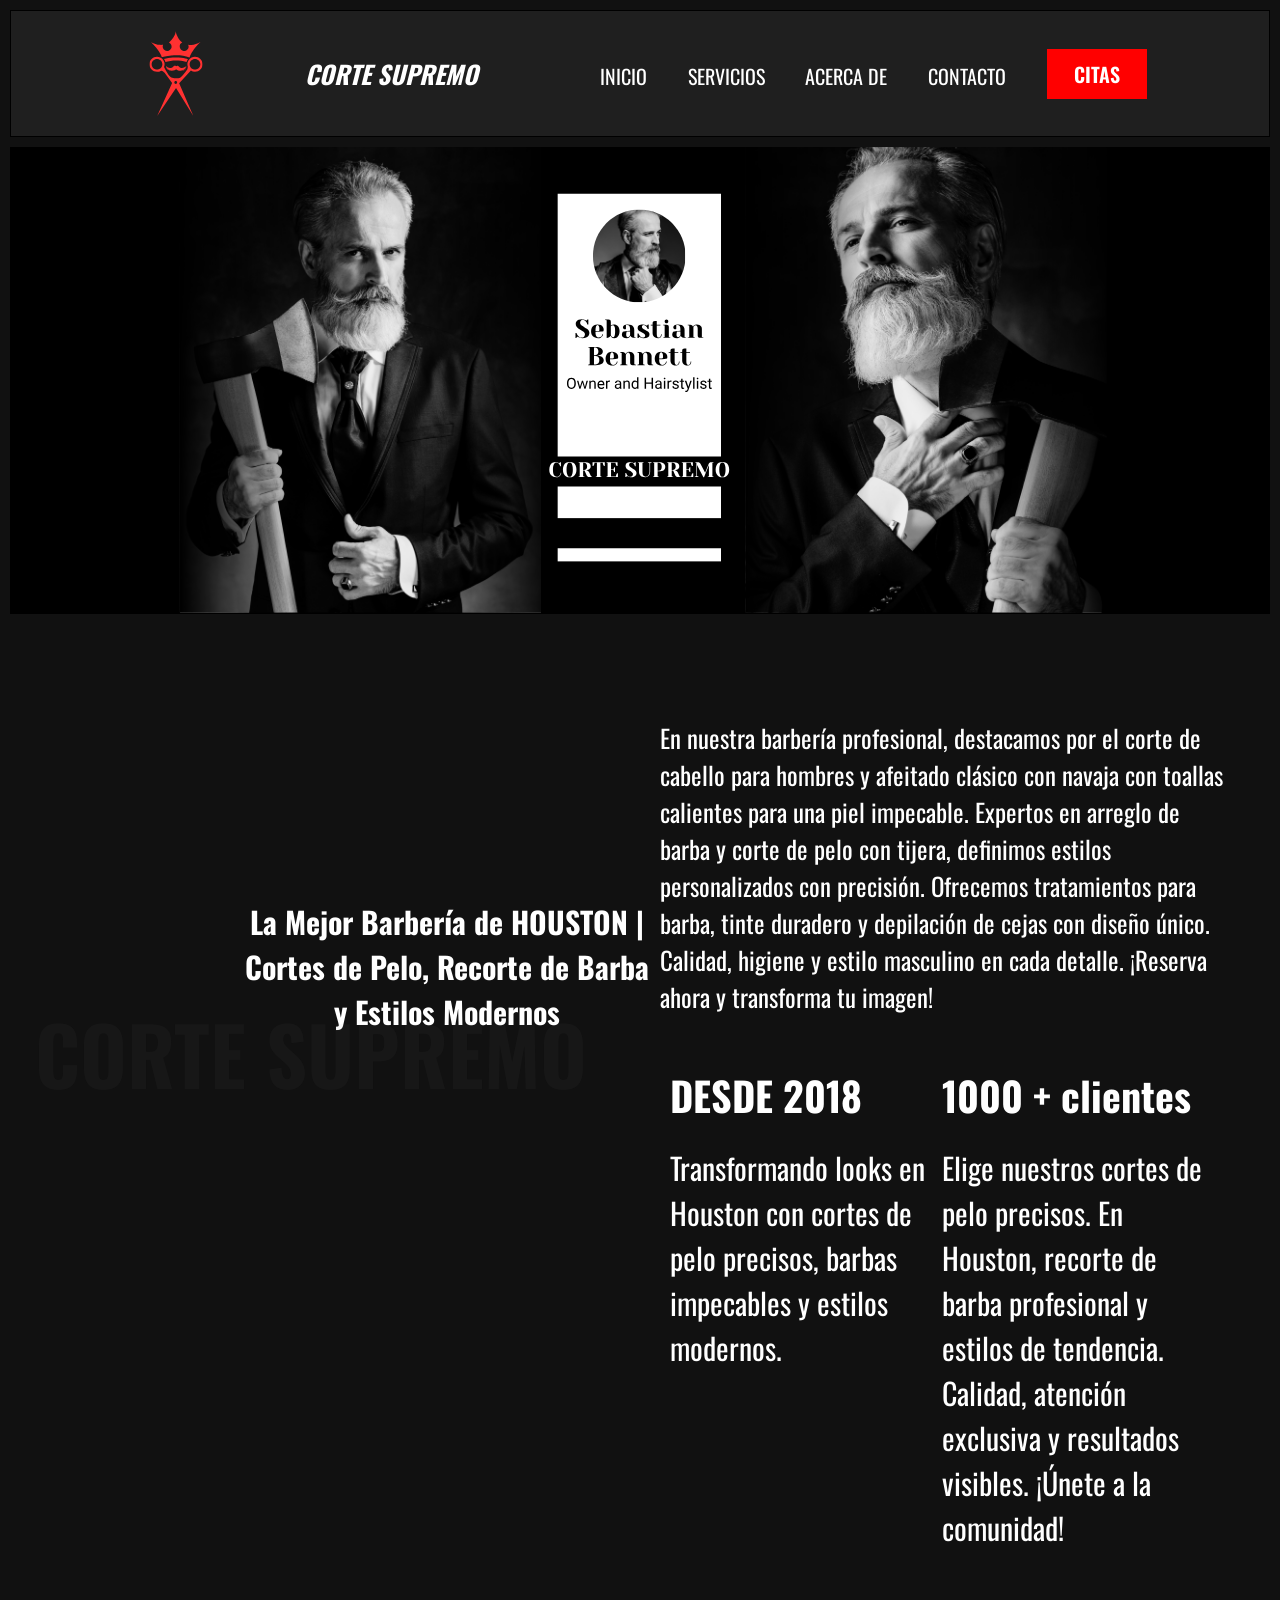
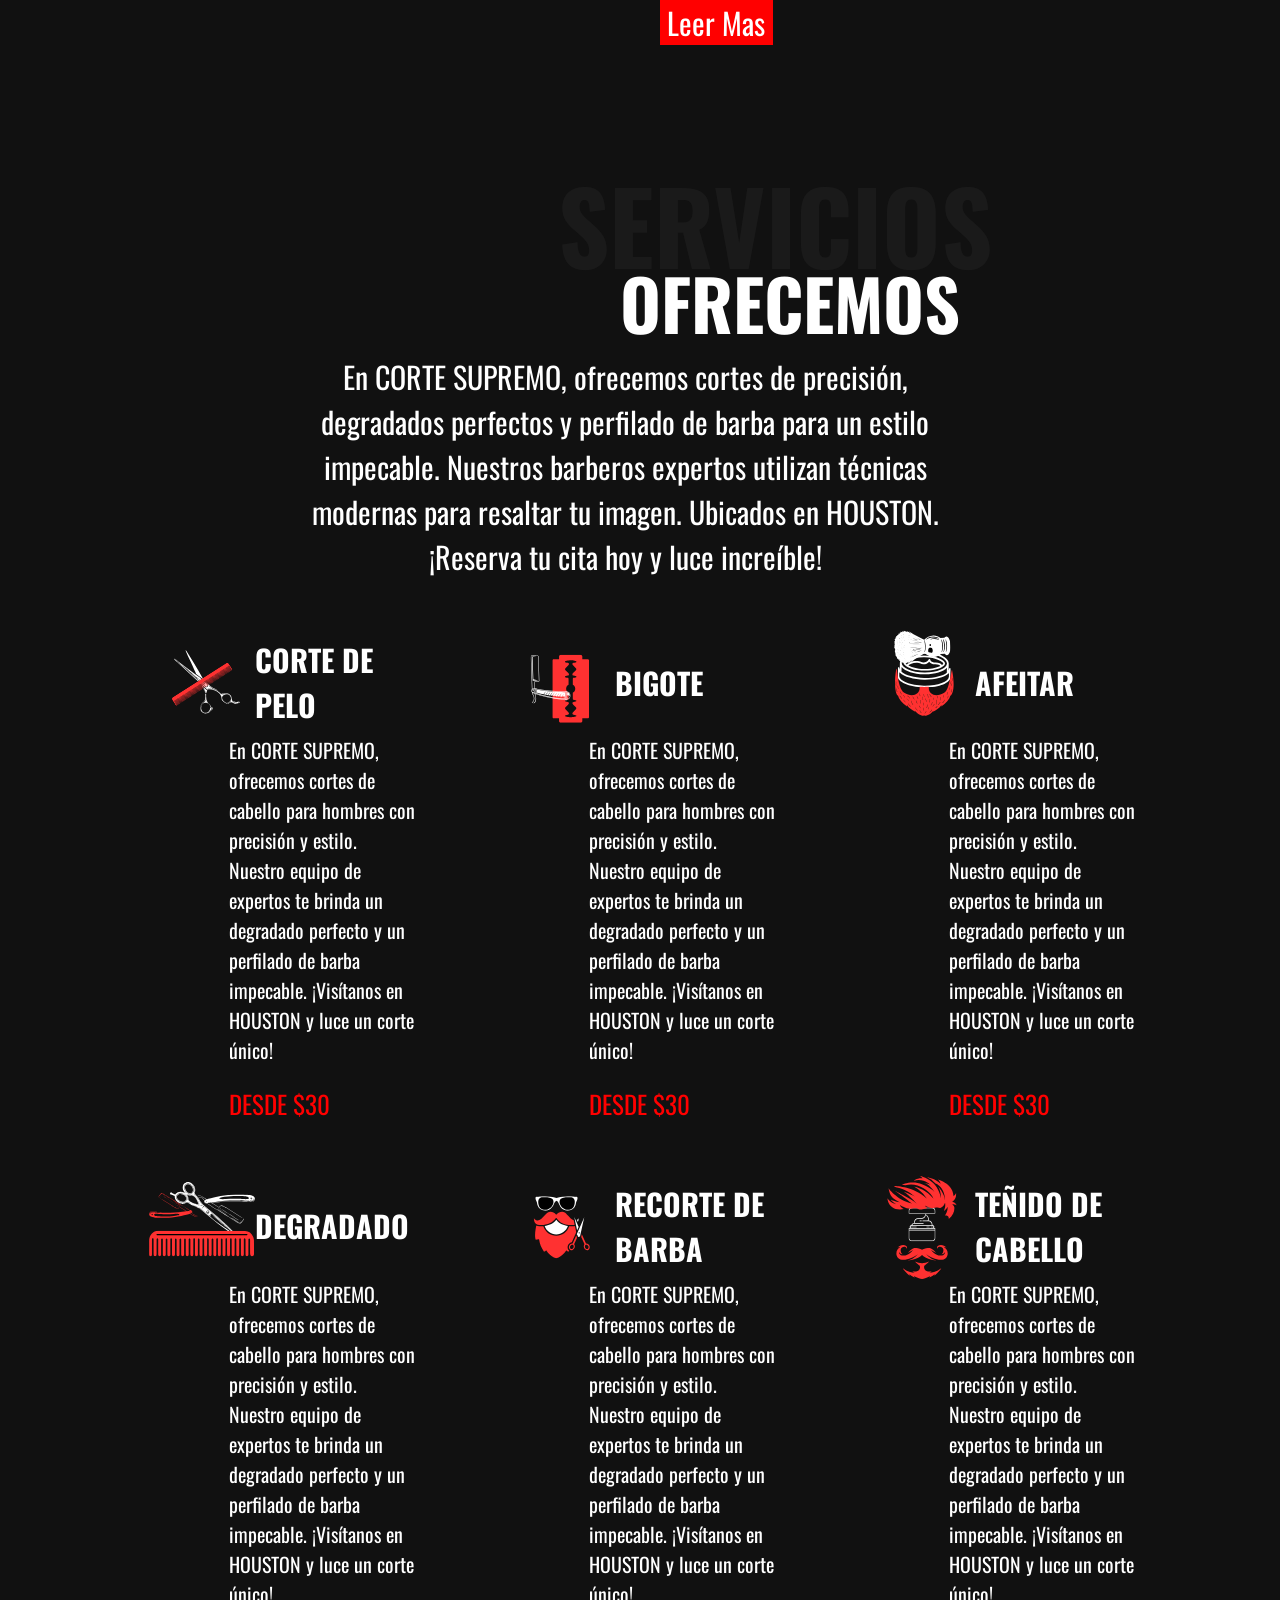
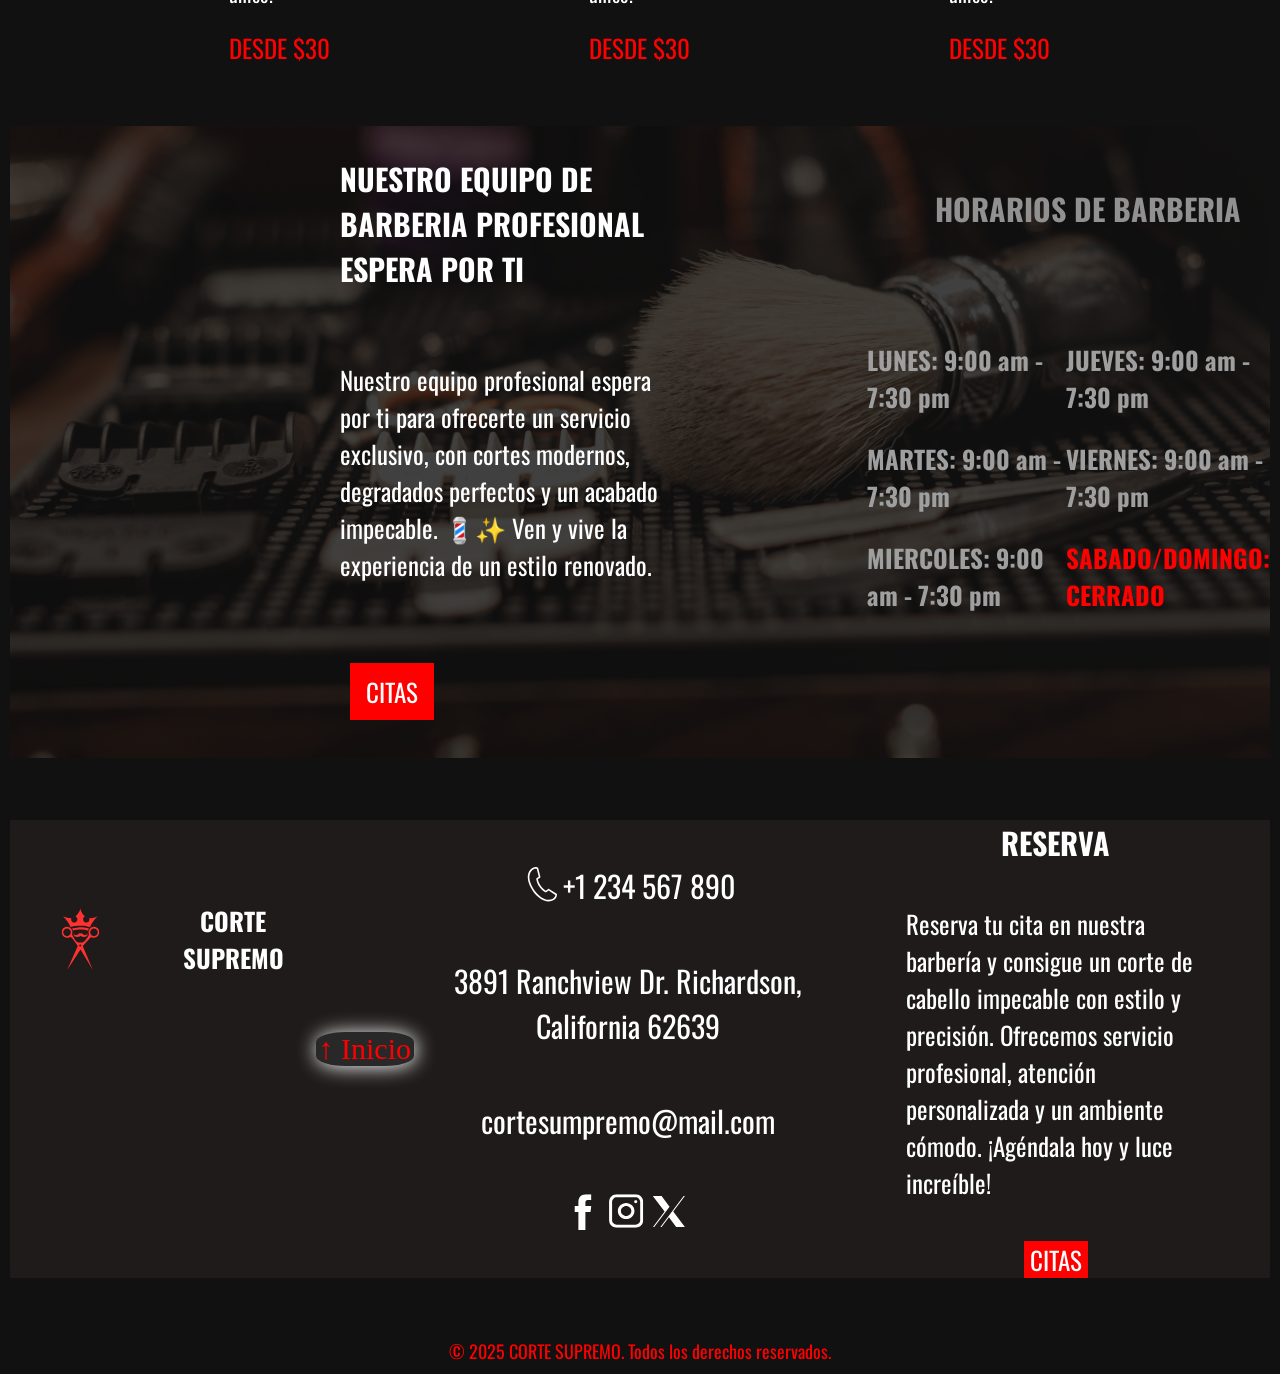
<file: index.html>
<!DOCTYPE html>
<html lang="en">

<head>
    <meta charset="UTF-8">
    <meta name="viewport" content="width=device-width, initial-scale=1.0">
    <link href="https://fonts.googleapis.com/css2?family=Oswald:wght@200..700&display=swap" rel="stylesheet">

    <link rel="shortcut icon" href="./img/logo2.0.svg" type="image/x-icon">
    <!-- <link rel="stylesheet" href="media.css"> -->
    <link rel="stylesheet" href="style_h.css">
    <link rel="stylesheet" href="seccion.css">
    <link rel="stylesheet" href="seccion2.css">
    <link rel="stylesheet" href="seccion-3.css">
    <link rel="stylesheet" href="footer.css">
    <link rel="stylesheet" href="efecto.css">
    <link rel="stylesheet" href="media.css">

    <title>CORTE SUPREMO</title>
</head>

<body>
    <header class="header-">
        <nav class="nav-">

            <div class="div-logo-name">
                <img class="logo" src="./img/logo2.0.svg" alt="Logo">
                <a href="index.html" class="name-company">CORTE SUPREMO</a>
            </div>

            <div class="div-links" id="div-l">
                <a href="index.html" class="link">INICIO</a>
                <a href="servicios.html" class="link">SERVICIOS</a>
                <a href="asercaDe.html" class="link">ACERCA DE</a>
                <a href="contact.html" class="link">CONTACTO</a>
                <div class="close" id="close">X</div>
            </div>
            <a href="contact.html" class="btn">CITAS</a>

            <div class="menu-btn" id="menu-btn"> ☰ </div>
        </nav>

        <div class="div-header">
            <div class="div-img">
                <img class="img-" src="./img/CORTE SUPREMO2.svg" alt="Barberia-portada">
            </div>
        </div>
        
    </header>
    
    <section class="seccion">

        <div class="name-shadow">
            <h1 class="shadow-h1">La Mejor Barbería de HOUSTON | Cortes de Pelo, Recorte de Barba y Estilos Modernos</h1>
            <h2 class="shadow">CORTE SUPREMO</h2>
        </div>

        <div class="section-box">

            <p class="p">
                En nuestra barbería profesional, destacamos por el corte de cabello para hombres y afeitado clásico con navaja con toallas calientes para una piel impecable. Expertos en arreglo de barba y corte de pelo con tijera, definimos estilos personalizados con precisión. Ofrecemos tratamientos para barba, tinte duradero y depilación de cejas con diseño único. Calidad, higiene y estilo masculino en cada detalle. ¡Reserva ahora y transforma tu imagen!
            </p>

            <div class="div-cajitas">

                <div class="cajitas">

                    <h2 class="since-h1">DESDE 2018</h2>
                    <P class="since-p">
                        Transformando looks en Houston con cortes de pelo precisos, barbas impecables y estilos modernos.
                    </P>

                </div>

                <div class="cajitas">

                    <h2 class="since-h1">1000 + clientes</h2>
                    <p class="since-p">
                        Elige nuestros cortes de pelo precisos. En Houston, recorte de barba profesional y estilos de tendencia. Calidad, atención exclusiva y resultados visibles. ¡Únete a la comunidad!
                    </p>

                </div>
            </div>
            <a class="link2" href="asercaDe.html">Leer Mas</a>
        </div>

    </section>

    <section class="seccion-2">

        <div class="services-intro">
            <h2 class="shadow-2">SERVICIOS</h2>

            <h2 class="shadow-2-h2">OFRECEMOS</h2>

            <p class="intro-p">En CORTE SUPREMO, ofrecemos cortes de precisión, degradados perfectos y perfilado de barba para un estilo impecable. Nuestros barberos expertos utilizan técnicas modernas para resaltar tu imagen.  Ubicados en HOUSTON. ¡Reserva tu cita hoy y luce increíble!
            </p>
        </div>


        <div class="services">

            <div class="small-box" >

                <div class="service-box">
                    <img class="H-cut" src="./img/hair cut.svg" alt="corte de pelo">
                    <h3 class="corte-pelo">CORTE DE PELO</h3>
                </div>

                <div class="service-box-2" >
                    <P class="service-box-p">
                        En CORTE SUPREMO, ofrecemos cortes de cabello para hombres con precisión y estilo.  Nuestro equipo de expertos te brinda un degradado perfecto y un perfilado de barba impecable. ¡Visítanos en HOUSTON y luce un corte único!
                    </P>
                    <span class="price">DESDE $30</span>
                </div>
            </div>

            <div class="small-box">
                <div class="service-box">
                    <img class="H-cut" src="./img/moustache.svg" alt="corte de pelo">
                    <h2 class="corte-pelo">BIGOTE</h2>
                </div>

                <div class="service-box-2" >
                    <P class="service-box-p">
                        En CORTE SUPREMO, ofrecemos cortes de cabello para hombres con precisión y estilo.  Nuestro equipo de expertos te brinda un degradado perfecto y un perfilado de barba impecable. ¡Visítanos en HOUSTON y luce un corte único!
                    </P>
                    <span class="price">DESDE $30</span>
                </div>
            </div>
            <div class="small-box">
                <div class="service-box">
                    <img class="H-cut" src="./img/shave.svg" alt="corte de pelo">
                    <h3 class="corte-pelo">AFEITAR</h3>
                </div>

                <div class="service-box-2" >
                    <P class="service-box-p">
                        En CORTE SUPREMO, ofrecemos cortes de cabello para hombres con precisión y estilo.  Nuestro equipo de expertos te brinda un degradado perfecto y un perfilado de barba impecable. ¡Visítanos en HOUSTON y luce un corte único!
                    </P>
                    <span class="price">DESDE $30</span>
                </div>
            </div>
        </div>

        <div class="services">
            <div class="small-box">

                <div class="service-box">
                    <img class="H-cut" src="./img/stacking.svg" alt="corte de pelo">
                    <h3 class="corte-pelo">DEGRADADO</h3>
                </div>

                <div class="service-box-3" >
                    <P class="service-box-p">
                        En CORTE SUPREMO, ofrecemos cortes de cabello para hombres con precisión y estilo.  Nuestro equipo de expertos te brinda un degradado perfecto y un perfilado de barba impecable. ¡Visítanos en HOUSTON y luce un corte único!
                    </P>
                    <span class="price">DESDE $30</span>
                </div>
            </div>

            <div class="small-box">
                <div class="service-box">
                    <img class="H-cut" src="./img/beard  trim.svg" alt="corte de pelo">
                    <h3 class="corte-pelo">RECORTE DE BARBA</h3>
                </div>

                <div class="service-box-3" id="box-2">
                    <P class="service-box-p">
                        En CORTE SUPREMO, ofrecemos cortes de cabello para hombres con precisión y estilo.  Nuestro equipo de expertos te brinda un degradado perfecto y un perfilado de barba impecable. ¡Visítanos en HOUSTON y luce un corte único!
                    </P>
                    <span class="price">DESDE $30</span>
                </div>
            </div>
            <div class="small-box">
                
                <div class="service-box">
                    <img class="H-cut" src="./img/hair dyeing.svg" alt="corte de pelo">
                    <h3 class="corte-pelo">TEÑIDO DE CABELLO</h3>
                </div>

                <div class="service-box-3" id="box-2">
                    <P class="service-box-p">
                        En CORTE SUPREMO, ofrecemos cortes de cabello para hombres con precisión y estilo.  Nuestro equipo de expertos te brinda un degradado perfecto y un perfilado de barba impecable. ¡Visítanos en HOUSTON y luce un corte único!
                    </P>
                    <span class="price">DESDE $30</span>
                </div>
            </div>
        </div>
    </section>

    <section class="seccion-3">

        <div class="horario"> 
            <h2 class="horario-h1">NUESTRO EQUIPO DE BARBERIA PROFESIONAL ESPERA POR TI</h2>

            <p class="horario-p">Nuestro equipo profesional espera por ti para ofrecerte un servicio exclusivo, con cortes modernos, degradados perfectos y un acabado impecable. 💈✨ Ven y vive la experiencia de un estilo renovado.
            </p>
            <a class="horario-a" href="contact.html">CITAS</a>
        </div>

        <div class="horario-open">

            <h1 class="h-b">HORARIOS DE BARBERIA</h1>

            <div class="horas">
                <div class="div-horas">
                    <h2 class="dias">LUNES: 9:00 am - 7:30 pm</h2>
                    <h2 class="dias">MARTES: 9:00 am - 7:30 pm</h2>
                    <h2 class="dias">MIERCOLES: 9:00 am - 7:30 pm</h2>
                </div>
                <div class="div-horas">
                    <h2 class="dias">JUEVES: 9:00 am - 7:30 pm</h2>
                    <h2 class="dias">VIERNES: 9:00 am - 7:30 pm</h2>
                    <h2 class="dias" id="sab">SABADO/DOMINGO: CERRADO</h2>
                </div>

            </div>

        </div>
    </section>


    
    
    <footer>

        <div class="footer-div1">
            <img class="footer-logo" src="./img/logo2.0.svg" alt="logo de barberia en houston">
            <h2 class="footer-name">CORTE SUPREMO</h2>
        </div>

        <a class="up" href="index.html">↑ Inicio</a>

        <div class="footer-div2">

            <div class="contact-footer">
                <img class="img-tele" src="./img/telephone.svg" alt="imagen de telefono de barberia">
                <span class="num">+1 234 567 890</span>
            </div>

            <span class="direccion">
                3891 Ranchview Dr. Richardson,
                California 62639
            </span>

            <span class="mail">cortesumpremo@mail.com</span>

            <div class="redes">
                <a class="redes2" href=""> <img class="red" src="./img/face.svg" alt="facebook logo de baberia"></a>
                <a class="redes2" href=""> <img class="red" src="./img/insta.svg" alt="instagram logo de baberia"></a>
                <a class="redes2" href=""> <img class="red" src="./img/x.svg" alt=" x logo de baberia"></a>
                
            </div>

            

            <!-- <p class="copy">&copy; 2025 CORTE SUPREMO. Todos los derechos reservados.</p> -->
        </div>

        <div class="div-reserva">
            <h2 class="reserva-h1">RESERVA</h1>
            <p class="p-reserva">
                Reserva tu cita en nuestra barbería y consigue un corte de cabello impecable con estilo y precisión. Ofrecemos servicio profesional, atención personalizada y un ambiente cómodo. ¡Agéndala hoy y luce increíble!
            </p>

            <a class="btn-reserva" href="contact.html">CITAS</a>
            <!-- <p class="copy">&copy; 2025 CORTE SUPREMO. Todos los derechos reservados.</p> -->
        </div>
        
    </footer>
    <p class="copy">&copy; 2025 CORTE SUPREMO. Todos los derechos reservados.</p>
    <script src="script.js" ></script>
</body>



</html>
</file>
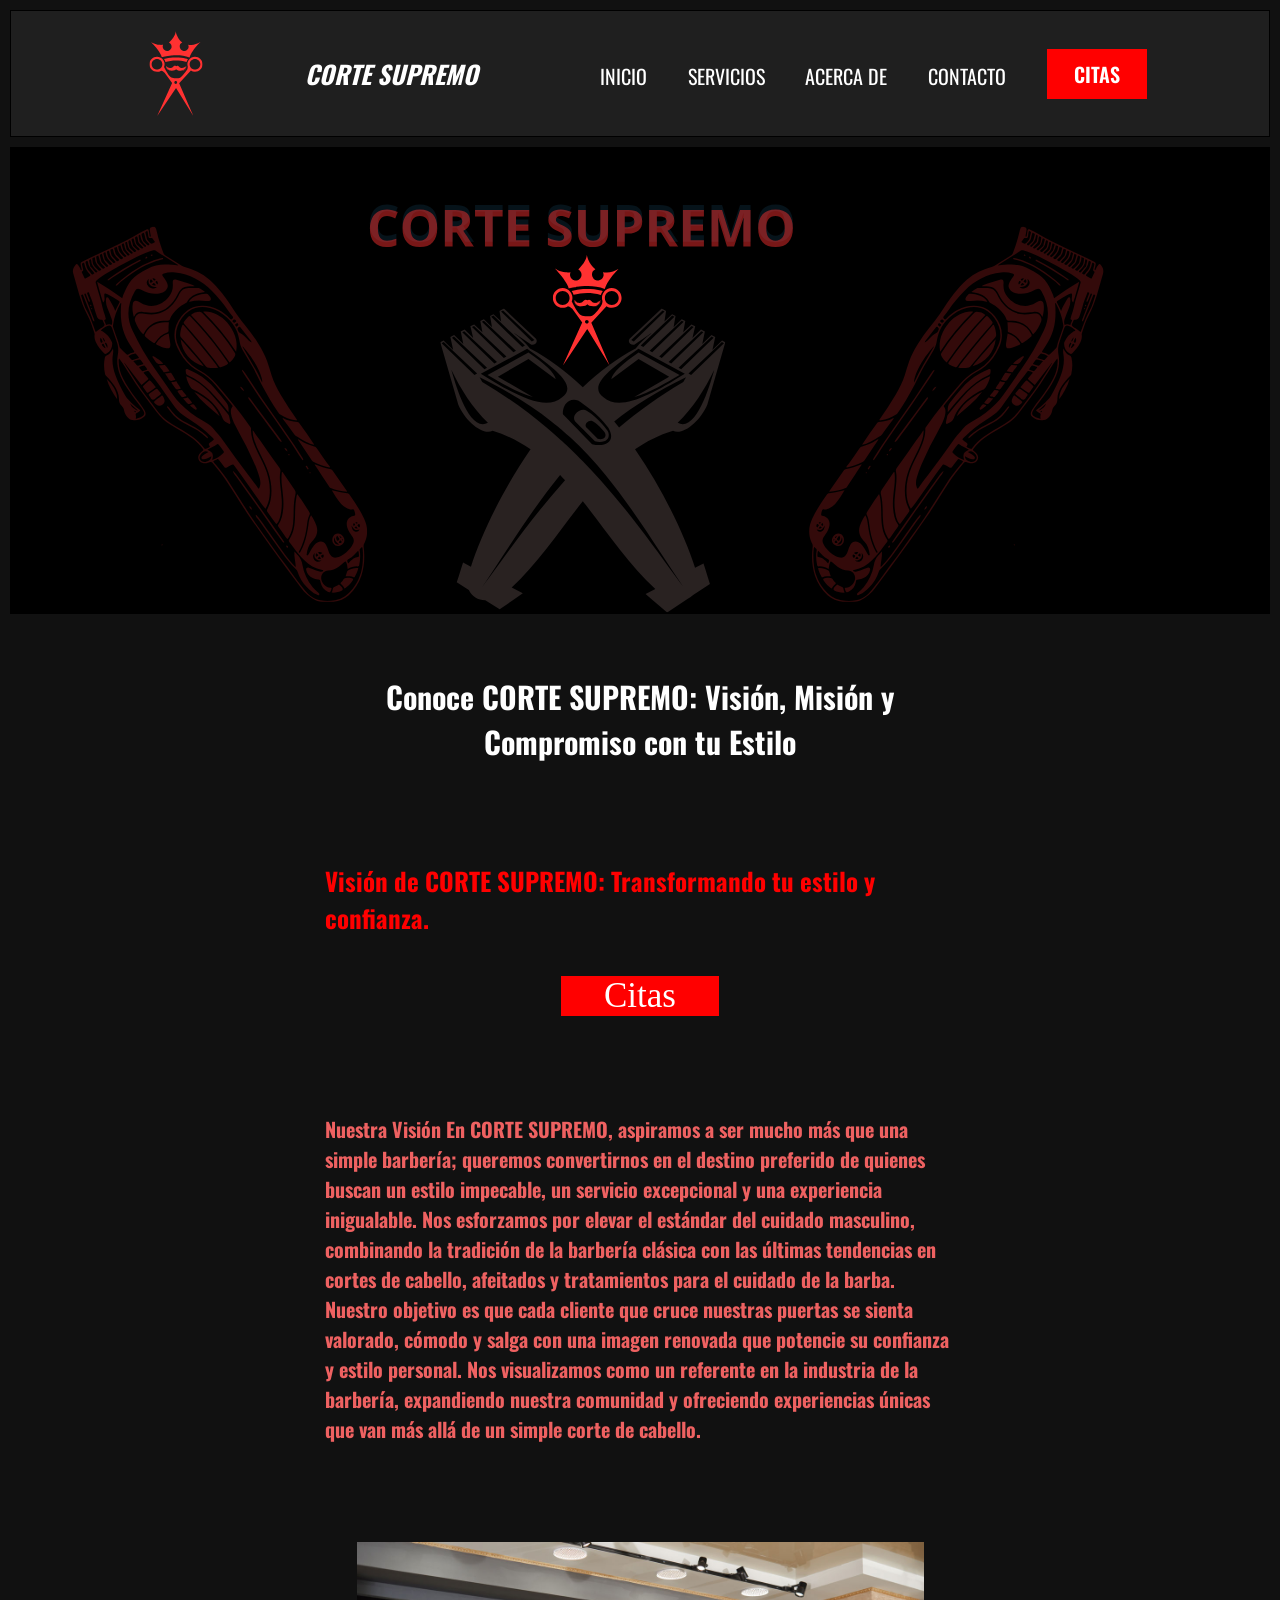
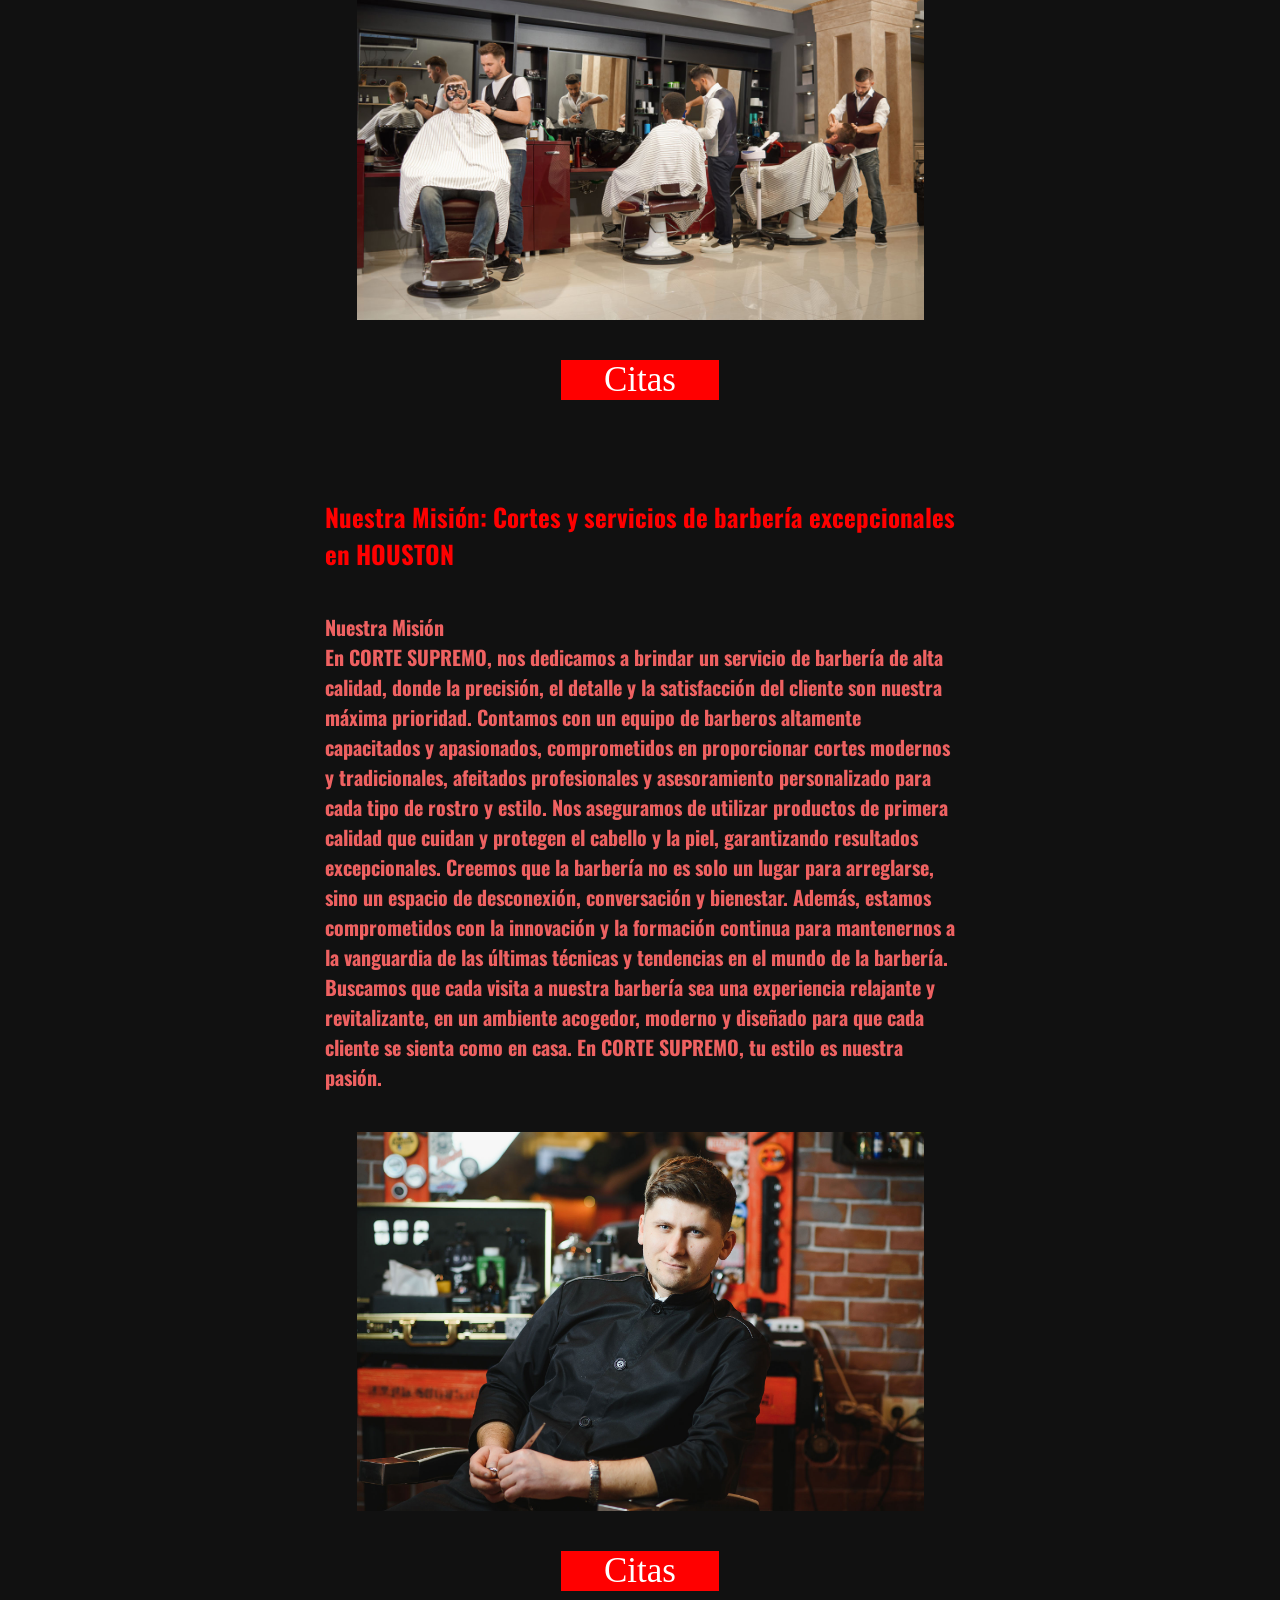
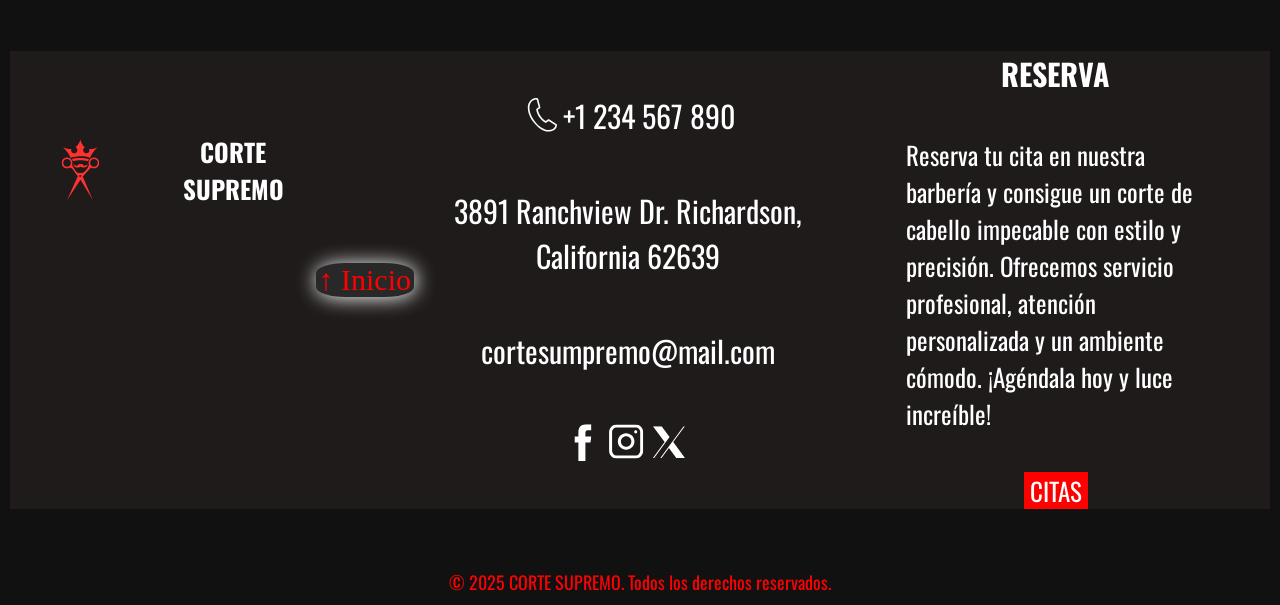
<file: asercaDe.html>
<!DOCTYPE html>
<html lang="en">

<head>
    <meta charset="UTF-8">
    <meta name="viewport" content="width=device-width, initial-scale=1.0">
    <link href="https://fonts.googleapis.com/css2?family=Oswald:wght@200..700&display=swap" rel="stylesheet">

    <link rel="shortcut icon" href="./img/logo2.0.svg" type="image/x-icon">

    <link rel="stylesheet" href="style_h.css">
    <link rel="stylesheet" href="seccion.css">
    <link rel="stylesheet" href="seccion2.css">
    <link rel="stylesheet" href="seccion-3.css">
    <link rel="stylesheet" href="footer.css">
    <link rel="stylesheet" href="efecto.css">
    <link rel="stylesheet" href="main.css">
    <link rel="stylesheet" href="media.css">

    <title>CORTE SUPREMO</title>
</head>

<body>
    <header class="header-">
        <nav class="nav-">

            <div class="div-logo-name">
                <img class="logo" src="./img/logo2.0.svg" alt="Logo">
                <a href="index.html" class="name-company">CORTE SUPREMO</a>
            </div>

            <div class="div-links" id="div-l">
                <a href="index.html" class="link">INICIO</a>
                <a href="servicios.html" class="link">SERVICIOS</a>
                <a href="asercaDe.html" class="link">ACERCA DE</a>
                <a href="contact.html" class="link">CONTACTO</a>
                <div class="close" id="close">X</div>
            </div>
            <a href="contact.html" class="btn">CITAS</a>

            <div class="menu-btn" id="menu-btn"> ☰ </div>
        </nav>

        <div class="div-header">

            <div class="div-img">
                <img class="img-" src="./img/ABOU-BANER.svg" alt="Barberia-portada">
            </div>

        </div>
    </header>


    <main class="main1">
        <h1 class="main-h1">Conoce CORTE SUPREMO: Visión, Misión y Compromiso con tu Estilo</h1>
        <br>
        <h2 class="main-h2">Visión de CORTE SUPREMO: Transformando tu estilo y confianza.</h2>
        <a class="aserca-a" href="contact.html">Citas</a>
        <br>
        <h2 class="main-h2-p">
            Nuestra Visión
            En CORTE SUPREMO, aspiramos a ser mucho más que una simple barbería; queremos convertirnos en el
            destino preferido de quienes buscan un estilo impecable, un servicio excepcional y una experiencia
            inigualable. Nos esforzamos por elevar el estándar del cuidado masculino, combinando la tradición de la
            barbería clásica con las últimas tendencias en cortes de cabello, afeitados y tratamientos para el cuidado
            de la barba.

            Nuestro objetivo es que cada cliente que cruce nuestras puertas se sienta valorado, cómodo y salga con una
            imagen renovada que potencie su confianza y estilo personal. Nos visualizamos como un referente en la
            industria de la barbería, expandiendo nuestra comunidad y ofreciendo experiencias únicas que van más allá de
            un simple corte de cabello.
        </h2>
            <br>
            <img class="img-main" src="./img/14.jpg" alt="miosion de barberia en houston">
            <a class="aserca-a" href="contact.html">Citas</a>
            <br>
            <h2 class="main-h2" >Nuestra Misión: Cortes y servicios de barbería excepcionales en HOUSTON</h2>
        <h2 class="main-h2-p">
            Nuestra Misión
            <br>
            En CORTE SUPREMO, nos dedicamos a brindar un servicio de barbería de alta calidad, donde la
            precisión, el detalle y la satisfacción del cliente son nuestra máxima prioridad. Contamos con un equipo de
            barberos altamente capacitados y apasionados, comprometidos en proporcionar cortes modernos y tradicionales,
            afeitados profesionales y asesoramiento personalizado para cada tipo de rostro y estilo.

            Nos aseguramos de utilizar productos de primera calidad que cuidan y protegen el cabello y la piel,
            garantizando resultados excepcionales. Creemos que la barbería no es solo un lugar para arreglarse, sino un
            espacio de desconexión, conversación y bienestar.

            Además, estamos comprometidos con la innovación y la formación continua para mantenernos a la vanguardia de
            las últimas técnicas y tendencias en el mundo de la barbería. Buscamos que cada visita a nuestra barbería
            sea una experiencia relajante y revitalizante, en un ambiente acogedor, moderno y diseñado para que cada
            cliente se sienta como en casa.

            En CORTE SUPREMO, tu estilo es nuestra pasión.
        </h2>
        <img class="img-main" src="./img/11.jpg" alt="miosion de barberia en houston">
        <a class="aserca-a" href="contact.html">Citas</a>
    </main>
    
    <footer>
        <div class="footer-div1">
            <img class="footer-logo" src="./img/logo2.0.svg" alt="logo de barberia">
            <h2 class="footer-name">CORTE SUPREMO</h2>
        </div>

        <a class="up" href="asercaDe.html">↑ Inicio</a>

        <div class="footer-div2">

            <div class="contact-footer">
                <img class="img-tele" src="./img/telephone.svg" alt="imagen de telefono de barberia">
                <span class="num">+1 234 567 890</span>
            </div>

            <span class="direccion">
                3891 Ranchview Dr. Richardson,
                California 62639
            </span>

            <span class="mail">cortesumpremo@mail.com</span>

            <div class="redes">
                <a class="redes2" href=""> <img class="red" src="./img/face.svg" alt="facebook logo de baberia"></a>
                <a class="redes2" href=""> <img class="red" src="./img/insta.svg" alt="instagram logo de baberia"></a>
                <a class="redes2" href=""> <img class="red" src="./img/x.svg" alt=" x logo de baberia"></a>

            </div>



            
        </div>

        <div class="div-reserva">
            <h1 class="reserva-h1">RESERVA</h1>
            <p class="p-reserva">
                Reserva tu cita en nuestra barbería y consigue un corte de cabello impecable con estilo y precisión.
                Ofrecemos servicio profesional, atención personalizada y un ambiente cómodo. ¡Agéndala hoy y luce
                increíble!
            </p>

            <a class="btn-reserva" href="contact.html">CITAS</a>

        </div>
    </footer>
    <p class="copy">&copy; 2025 CORTE SUPREMO. Todos los derechos reservados.</p>
    <script src="script.js"></script>
</body>

</html>
</file>
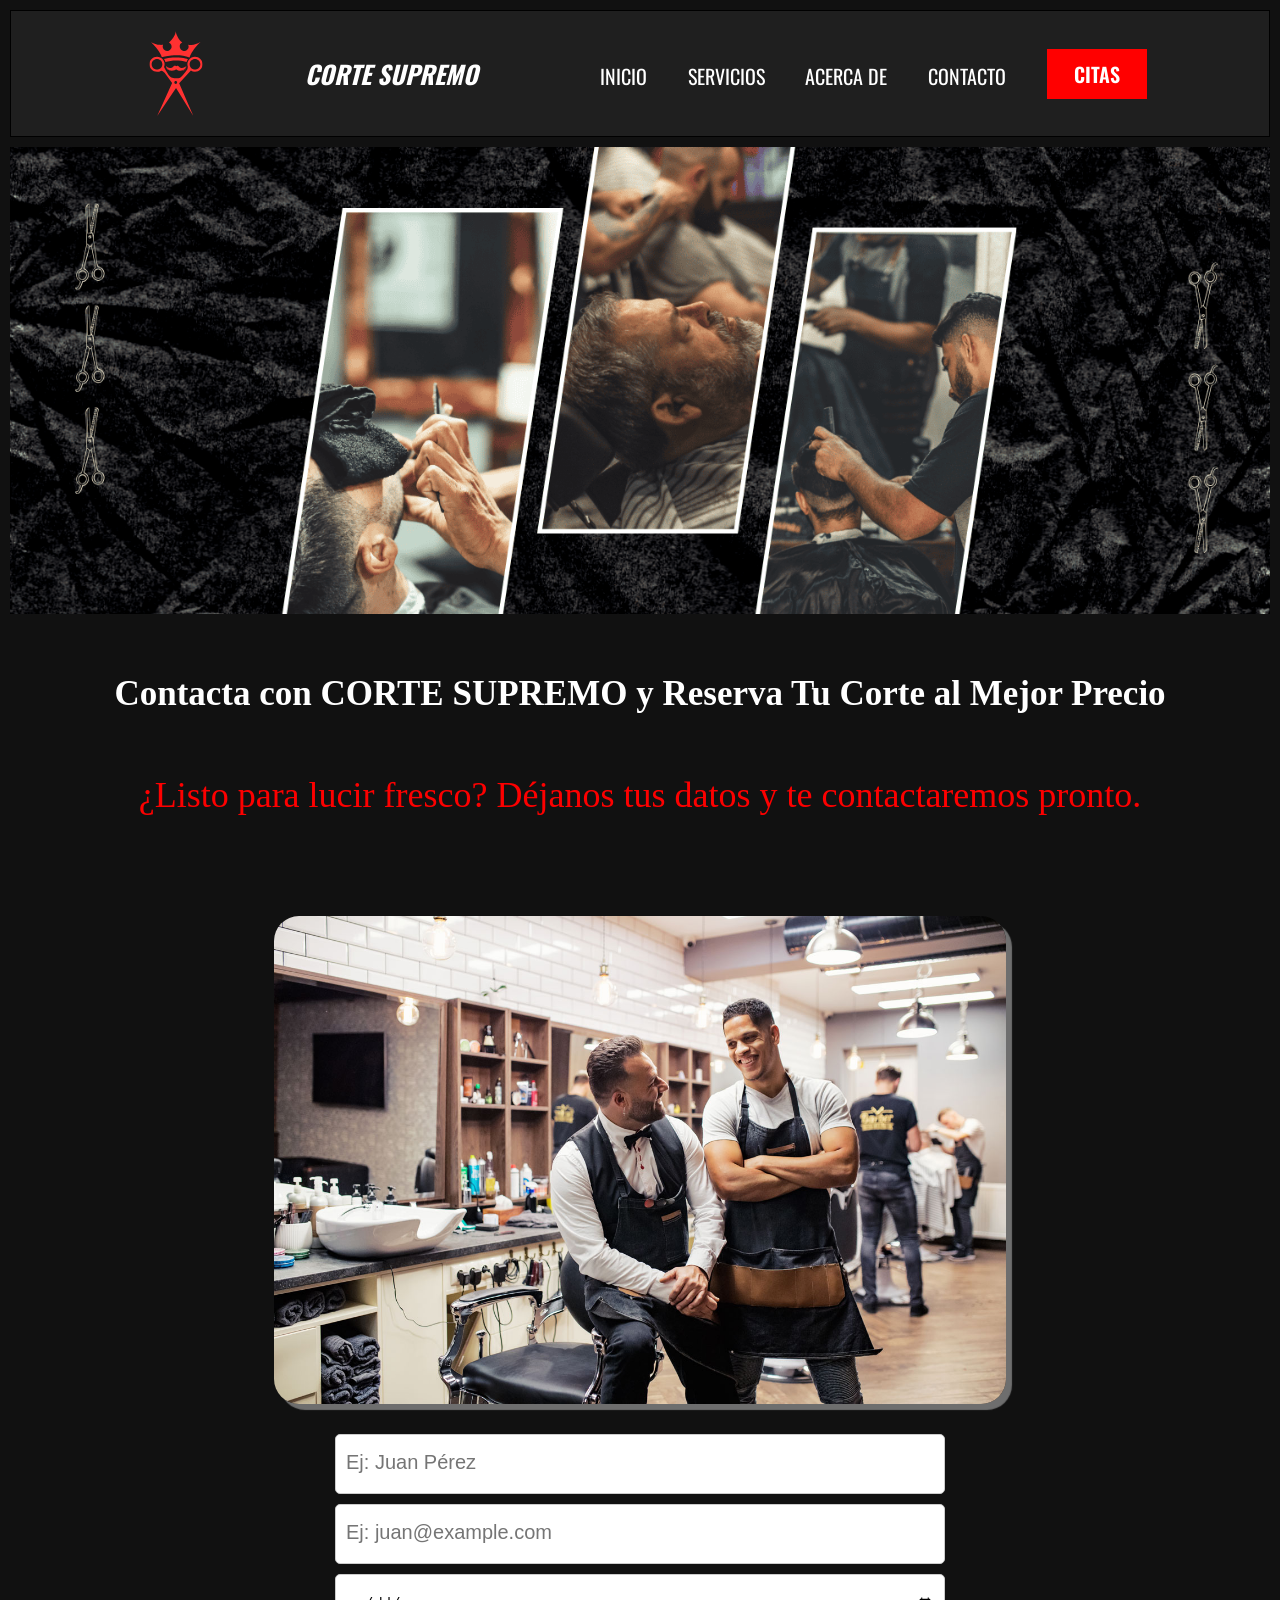
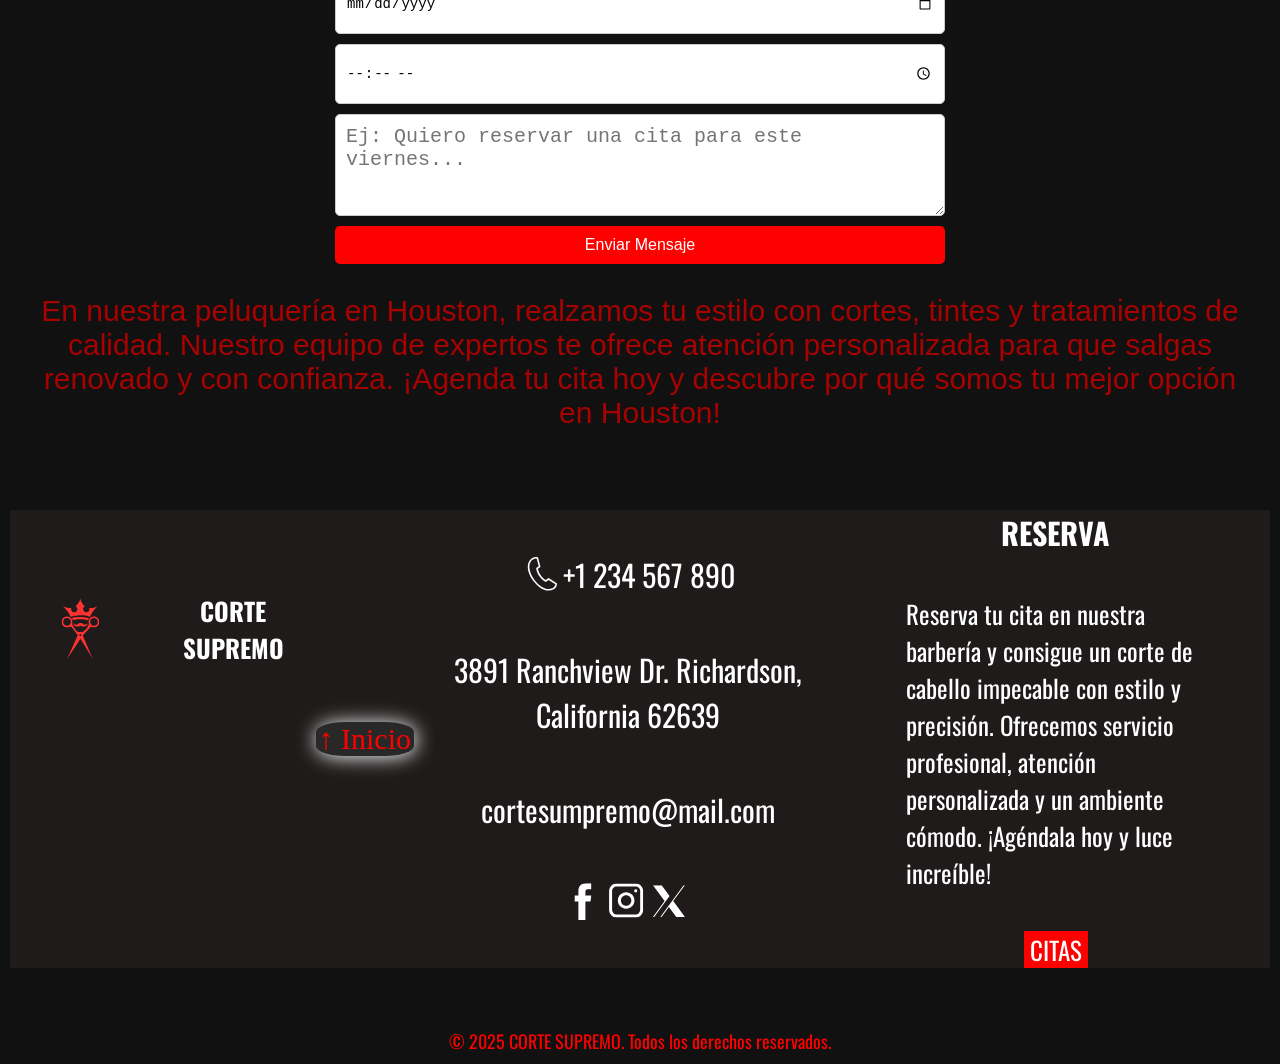
<file: contact.html>
<!DOCTYPE html>
<html lang="en">

<head>
    <meta charset="UTF-8">
    <meta name="viewport" content="width=device-width, initial-scale=1.0">
    <link href="https://fonts.googleapis.com/css2?family=Oswald:wght@200..700&display=swap" rel="stylesheet">

    <link rel="shortcut icon" href="./img/logo2.0.svg" type="image/x-icon">

    <link rel="stylesheet" href="style_h.css">
    <link rel="stylesheet" href="seccion.css">
    <link rel="stylesheet" href="seccion2.css">
    <link rel="stylesheet" href="seccion-3.css">
    <link rel="stylesheet" href="footer.css">
    <link rel="stylesheet" href="efecto.css">
    <link rel="stylesheet" href="contacto.css">
    <link rel="stylesheet" href="media.css">

    <title>CORTE SUPREMO</title>
</head>

<body>

    <header class="header-">
        <nav class="nav-">

            <div class="div-logo-name">
                <img class="logo" src="./img/logo2.0.svg" alt="Logo">
                <a href="index.html" class="name-company">CORTE SUPREMO</a>
            </div>

            <div class="div-links" id="div-l">
                <a href="index.html" class="link">INICIO</a>
                <a href="servicios.html" class="link">SERVICIOS</a>
                <a href="asercaDe.html" class="link">ACERCA DE</a>
                <a href="contact.html" class="link">CONTACTO</a>
                <div class="close" id="close">X</div>
            </div>
            <a href="contact.html" class="btn">CITAS</a>

            <div class="menu-btn" id="menu-btn"> ☰ </div>
        </nav>

        <div class="div-header">

            <div class="div-img">
                <img class="img-" src="./img/contactBaner.png" alt="Barberia-portada">
            </div>

        </div>
    </header>

    <h1 class="contact-h1">Contacta con CORTE SUPREMO y Reserva Tu Corte al Mejor Precio </h1>
    <p class="contact-p-23">¿Listo para lucir fresco? Déjanos tus datos y te contactaremos pronto.</p>
    <section class="contacto">
        
        <img class="contact-img-1" src="/img/13.jpg" alt="">

        <form action="" method="POST" class="formulario-contacto">
            <!-- Campo para el nombre -->
            <div class="campo-formulario">
                <label class="label-nom" for="nombre">Nombre:</label>
                <input type="text" id="nombre" name="nombre" placeholder="Ej: Juan Pérez" required>
            </div>

            <!-- Campo para el correo electrónico -->
            <div class="campo-formulario">
                <label class="label-nom" for="email">Correo electrónico:</label>
                <input type="email" id="email" name="email" placeholder="Ej: juan@example.com" required>
            </div>

            <!-- Campo para la fecha -->
            <div class="campo-formulario">
                <label for="fecha">Fecha de la cita:</label>
                <input type="date" id="fecha" name="fecha" required>
            </div>

            <div class="campo-formulario">
                <label for="hora">Hora de la cita:</label>
                <input type="time" id="hora" name="hora" required>
            </div>

            <!-- Campo para el mensaje -->
            <div class="campo-formulario">
                <label class="label-nom" for="mensaje">Mensaje:</label>
                <textarea id="mensaje" name="mensaje" placeholder="Ej: Quiero reservar una cita para este viernes..."
                    rows="5" required></textarea>
            </div>

            <!-- Botón de envío -->
            <button type="submit" class="boton-enviar">Enviar Mensaje</button>
        </form>

        <p class="contact-p-29">
            En nuestra peluquería en Houston, realzamos tu estilo con cortes, tintes y tratamientos de calidad. Nuestro equipo de expertos te ofrece atención personalizada para que salgas renovado y con confianza. ¡Agenda tu cita hoy y descubre por qué somos tu mejor opción en Houston!
        </p>
    </section>


    <footer>
        <div class="footer-div1">
            <img class="footer-logo" src="./img/logo2.0.svg" alt="logo de barberia">
            <h2 class="footer-name">CORTE SUPREMO</h2>
        </div>

        <a class="up" href="contact.html">↑ Inicio</a>

        <div class="footer-div2">

            <div class="contact-footer">
                <img class="img-tele" src="./img/telephone.svg" alt="imagen de telefono de barberia">
                <span class="num">+1 234 567 890</span>
            </div>

            <span class="direccion">
                3891 Ranchview Dr. Richardson,
                California 62639
            </span>

            <span class="mail">cortesumpremo@mail.com</span>

            <div class="redes">
                <a class="redes2" href=""> <img class="red" src="./img/face.svg" alt="facebook logo de baberia"></a>
                <a class="redes2" href=""> <img class="red" src="./img/insta.svg" alt="instagram logo de baberia"></a>
                <a class="redes2" href=""> <img class="red" src="./img/x.svg" alt=" x logo de baberia"></a>

            </div>



            
        </div>

        <div class="div-reserva">
            <h1 class="reserva-h1">RESERVA</h1>
            <p class="p-reserva">
                Reserva tu cita en nuestra barbería y consigue un corte de cabello impecable con estilo y precisión.
                Ofrecemos servicio profesional, atención personalizada y un ambiente cómodo. ¡Agéndala hoy y luce
                increíble!
            </p>

            <a class="btn-reserva" href="contact.html">CITAS</a>

        </div>
    </footer>
    <p class="copy">&copy; 2025 CORTE SUPREMO. Todos los derechos reservados.</p>
    <script src="script.js"></script>
</body>

</html>
</file>
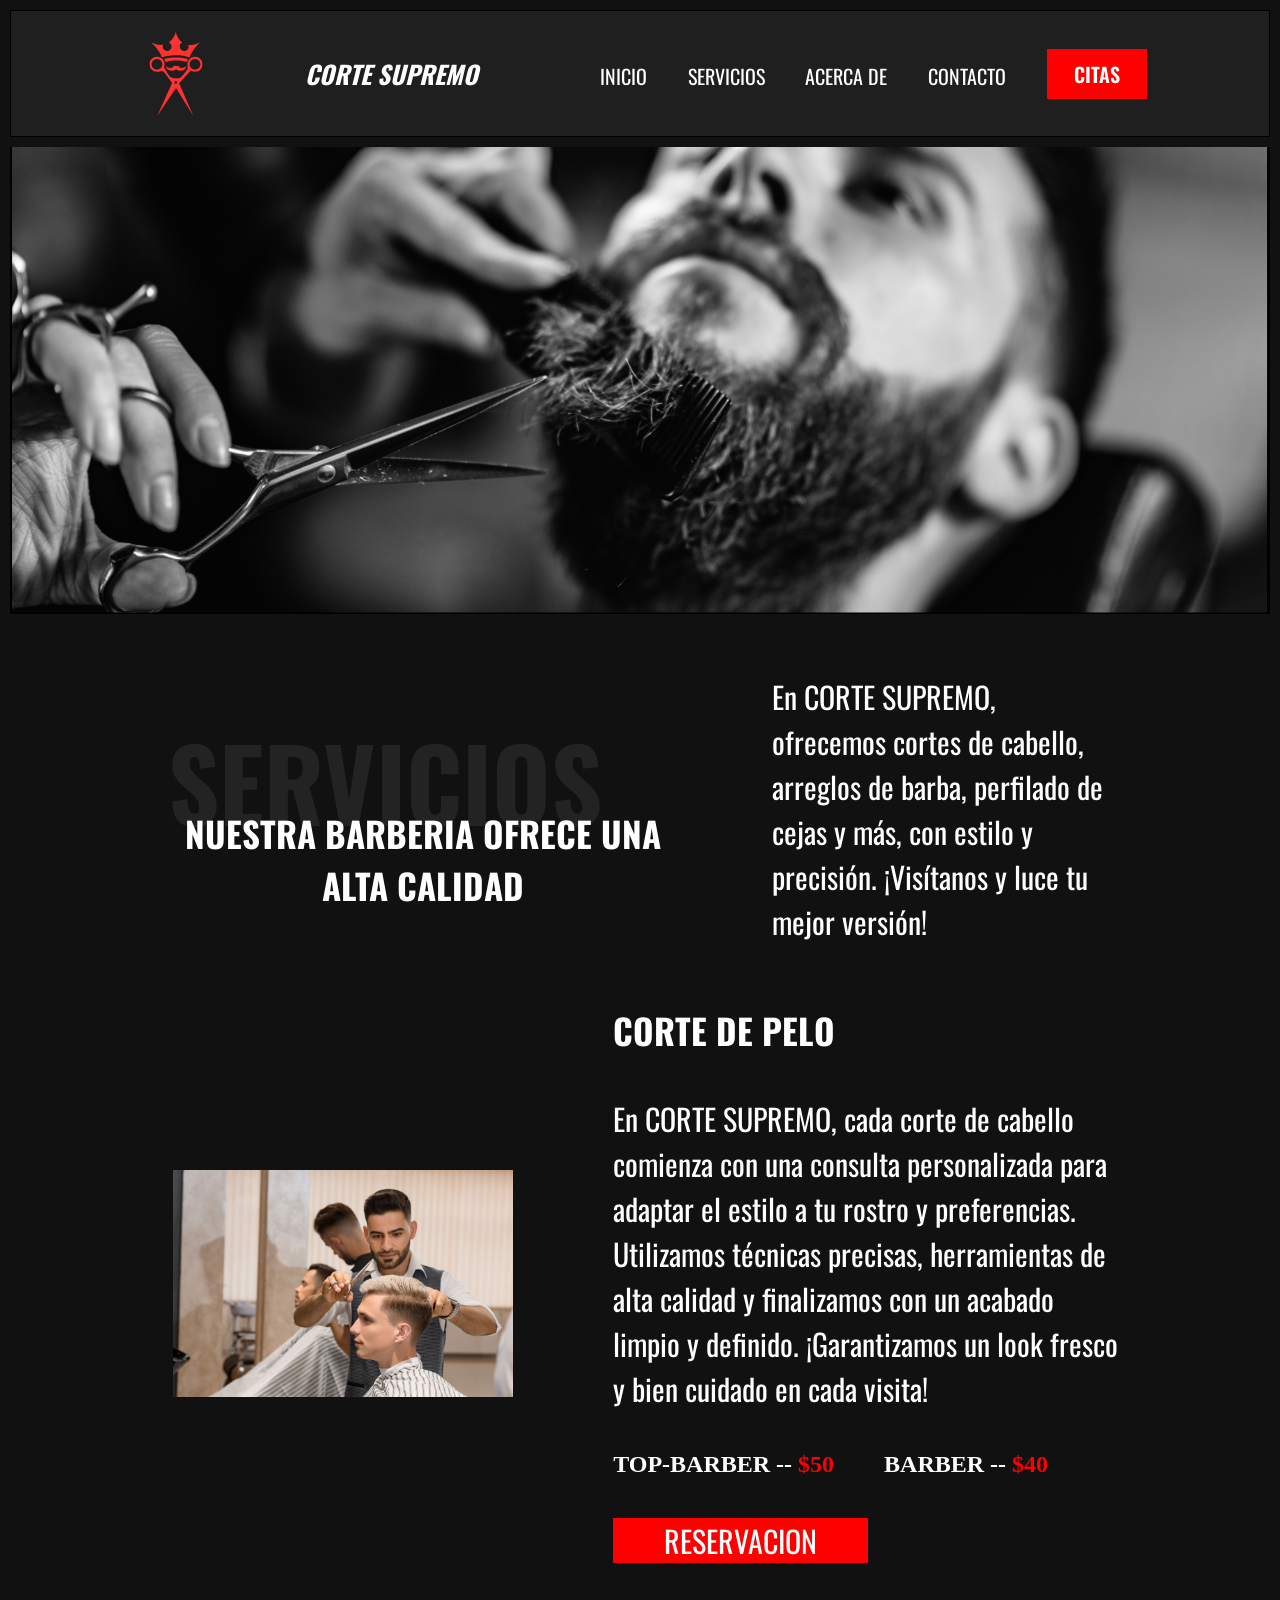
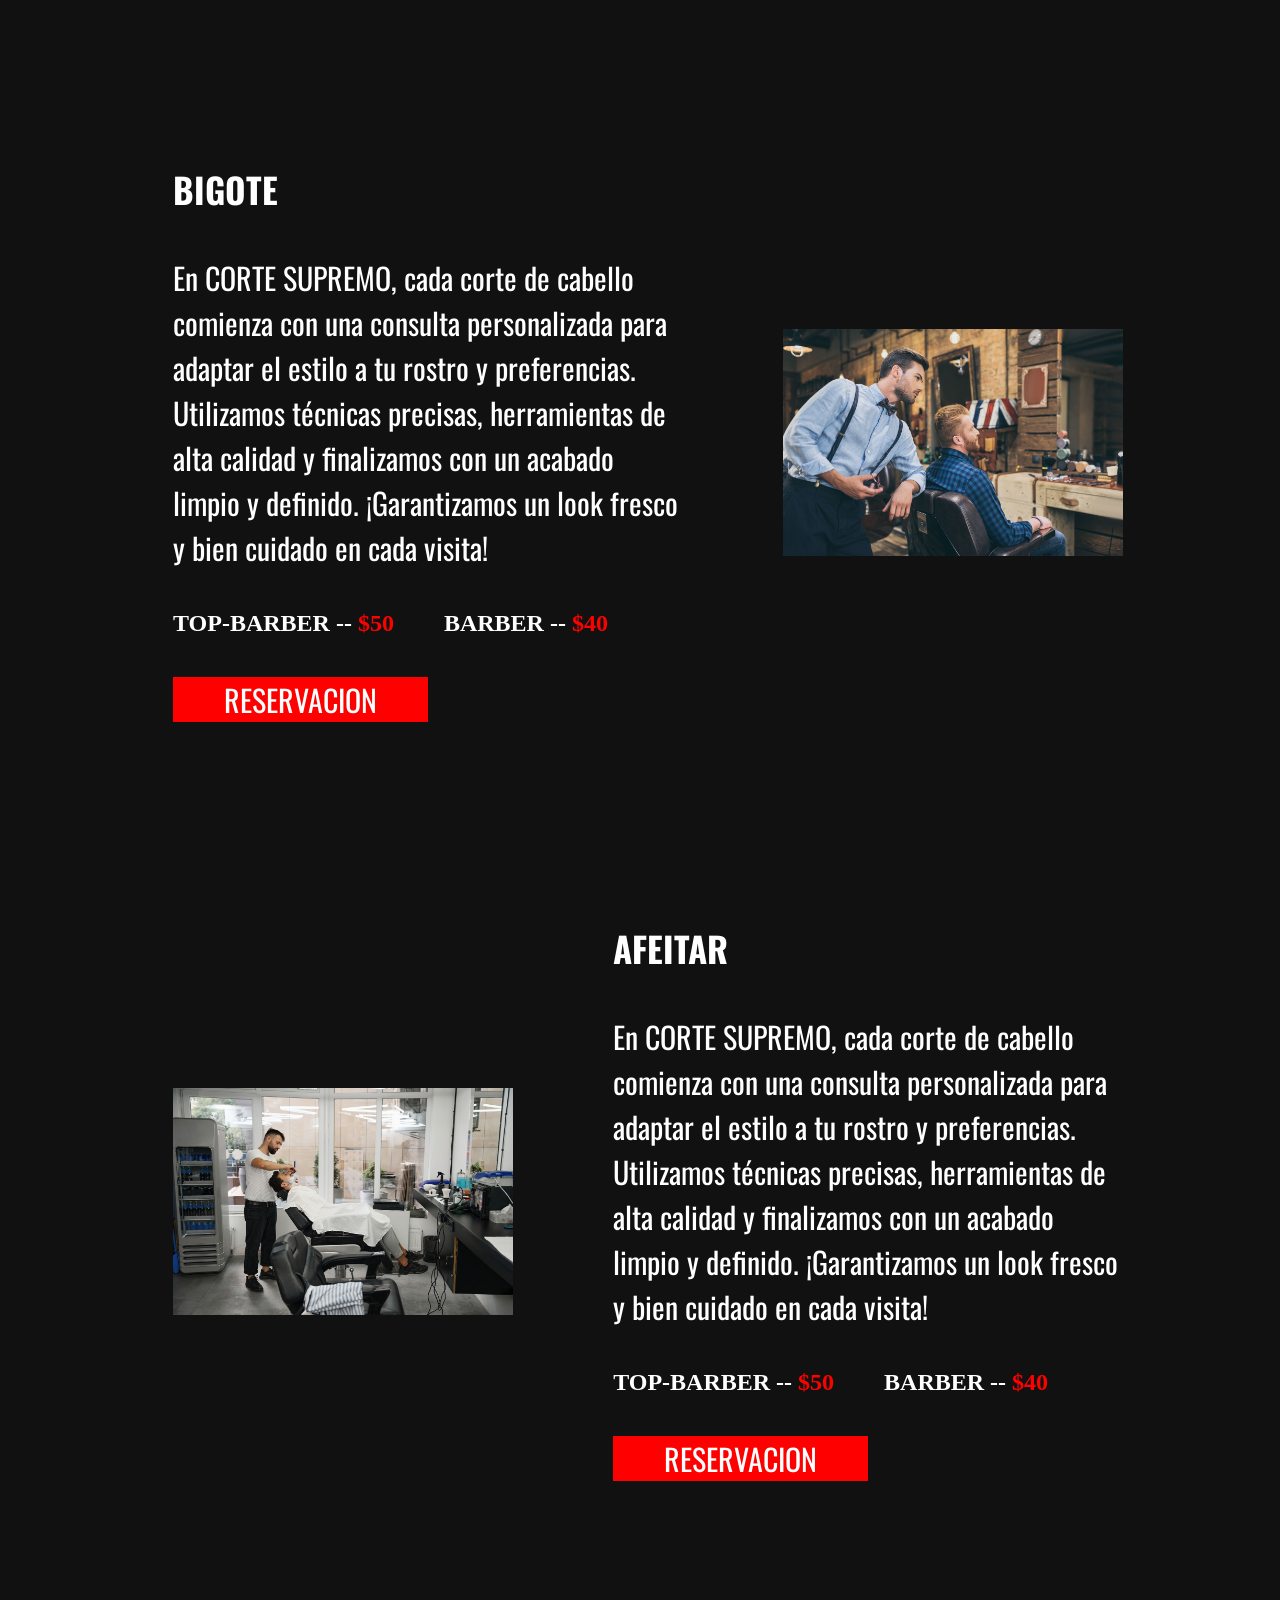
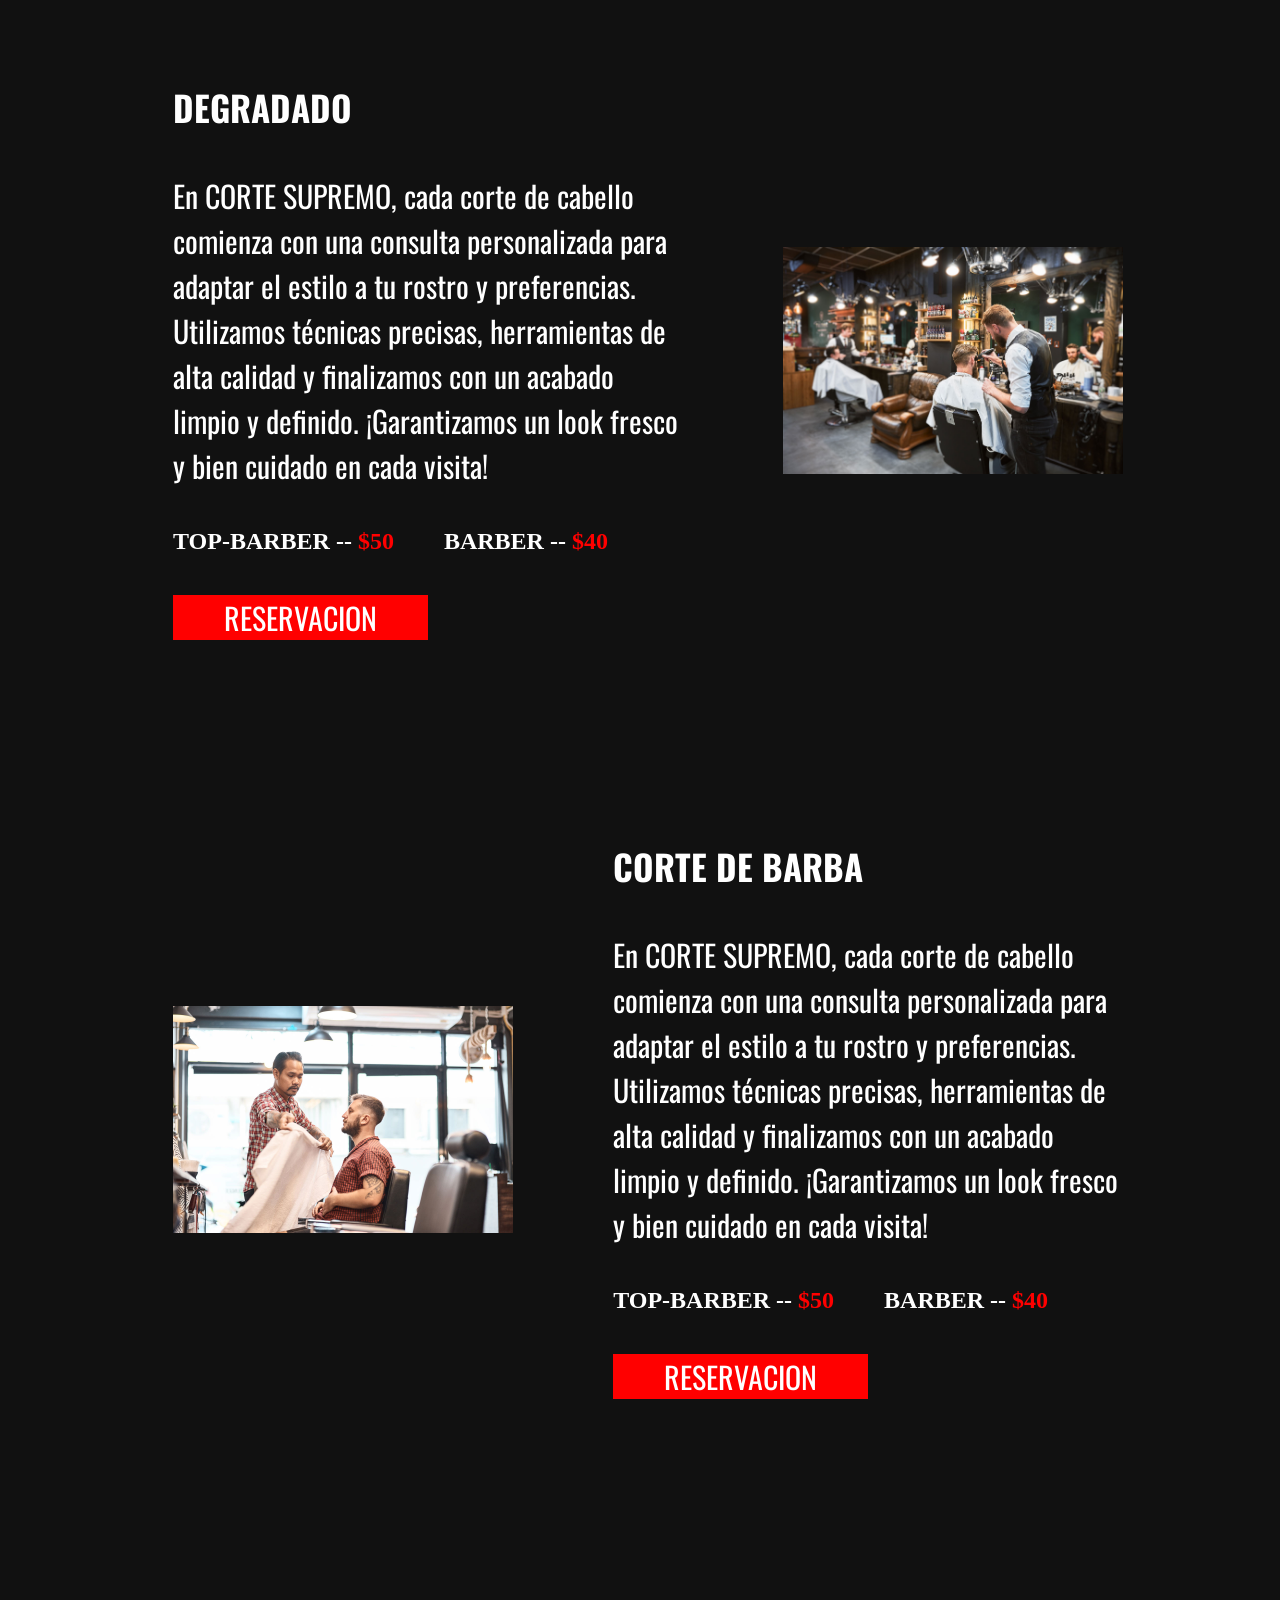
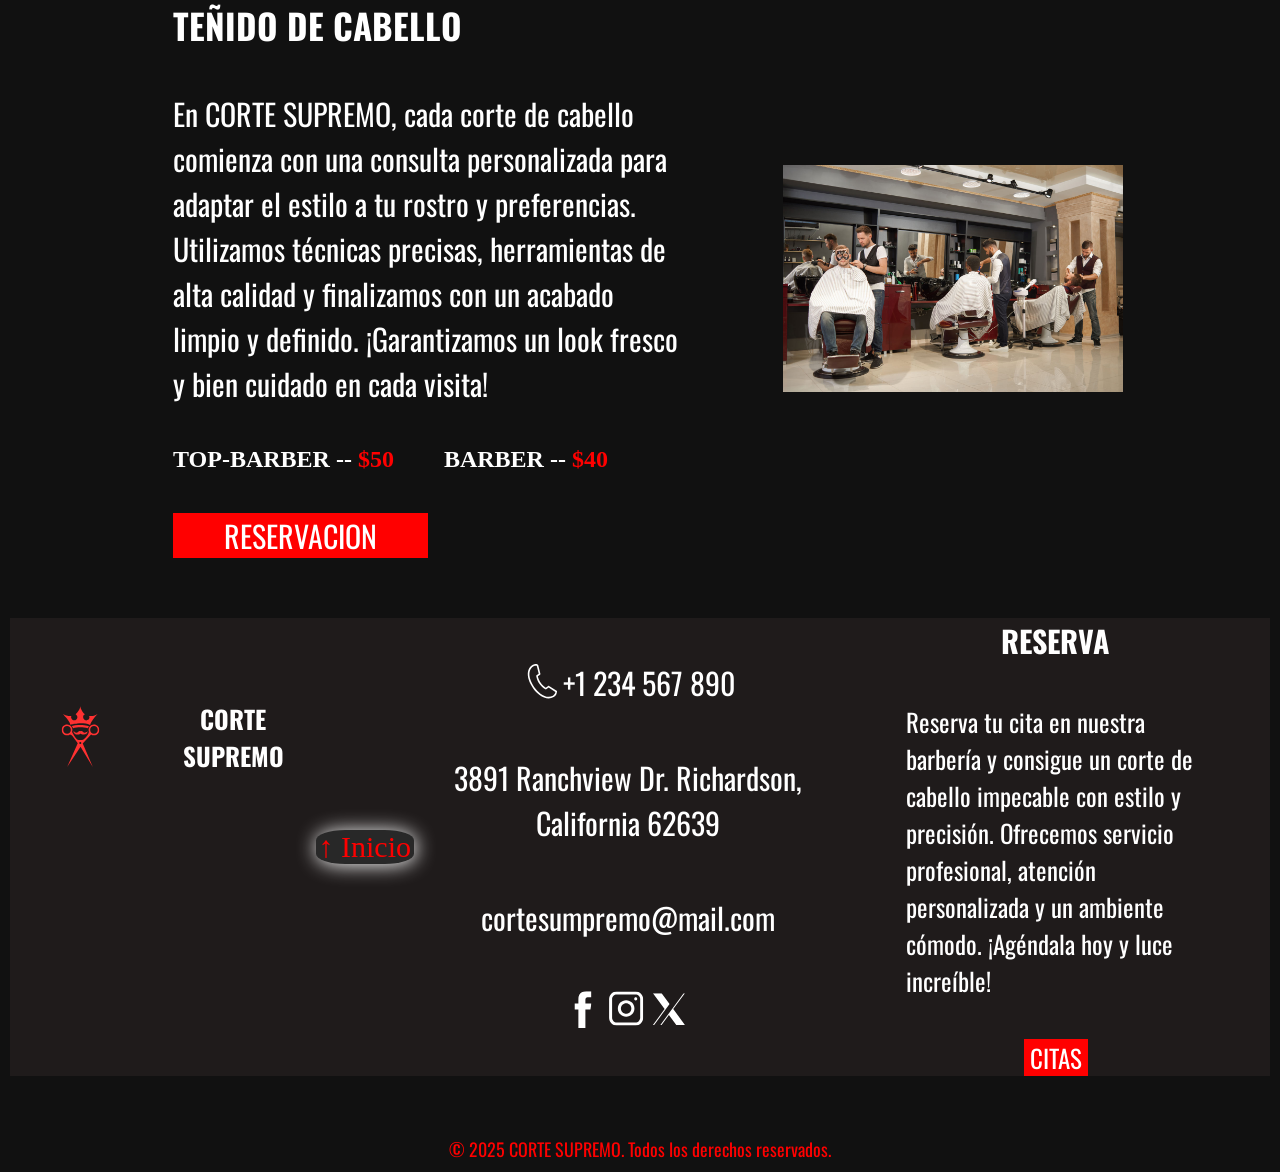
<file: servicios.html>
<!DOCTYPE html>
<html lang="en">
<head>
    <meta charset="UTF-8">
    <meta name="viewport" content="width=device-width, initial-scale=1.0">
    <link href="https://fonts.googleapis.com/css2?family=Oswald:wght@200..700&display=swap" rel="stylesheet">

    <link rel="shortcut icon" href="./img/logo2.0.svg" type="image/x-icon">

    <link rel="stylesheet" href="style_h.css">
    <link rel="stylesheet" href="seccion.css">
    <link rel="stylesheet" href="seccion2.css">
    <link rel="stylesheet" href="seccion-3.css">
    <link rel="stylesheet" href="footer.css">
    <link rel="stylesheet" href="efecto.css">
    <link rel="stylesheet" href="seccionService.css">
    <link rel="stylesheet" href="media.css">
    

    <title>CORTE SUPREMO</title>
</head>
<body>
    <header class="header-">
        <nav class="nav-">
            <div class="div-logo-name">
                <img class="logo" src="./img/logo2.0.svg" alt="Logo">
                <a href="index.html" class="name-company">CORTE SUPREMO</a>
            </div>

            <div class="div-links">
                <a href="index.html" class="link">INICIO</a>
                <a href="servicios.html" class="link">SERVICIOS</a>
                <a href="asercaDe.html" class="link">ACERCA DE</a>
                <a href="contact.html" class="link">CONTACTO</a>
                <div class="close" id="close">X</div>
            </div>
            <a href="contact.html" class="btn">CITAS</a>
            <div class="menu-btn" id="menu-btn"> ☰ </div>
        </nav>

        <div class="div-header">

            <div class="div-img">
                <img class="img-" src="./img/panel-servicio.svg" alt="Barberia-portada">
            </div>

        </div>
    </header>
    
    <div class="service-titu">
        <div class="div-provide">
            <h2 class="service-h2">SERVICIOS</h2>
            <h1 class="service-h1">NUESTRA BARBERIA OFRECE UNA  ALTA CALIDAD</h1>
        </div>
        <P class="service-p2">
            En CORTE SUPREMO, ofrecemos cortes de cabello, arreglos de barba, perfilado de cejas y más, con estilo y precisión. ¡Visítanos y luce tu mejor versión! 
        </P>
    </div>

    <section class="service-seccion">

        <div class="div-info-principal">
            <img class="img-service" src="./img/2.jpg" alt="corte pelo">

            <div class="service-info">
                <h2 class="service-h1">CORTE DE PELO</h2>
                <P class="service-p">
                    En CORTE SUPREMO, cada corte de cabello comienza con una consulta personalizada para adaptar el estilo a tu rostro y preferencias. Utilizamos técnicas precisas, herramientas de alta calidad y finalizamos con un acabado limpio y definido. ¡Garantizamos un look fresco y bien cuidado en cada visita! 
                </P>

                <div class="div-price">
                    <h2 class="barber-top">TOP-BARBER -- <strong class="pri">$50</strong></h2>
                    <h2 class="barber-top">BARBER -- <strong class="pri">$40</strong></h2>
                </div>

                <a class="reserva-service" href="contact.html">RESERVACION</a>
            </div>
        </div>

        <div class="div-info-principal">
            <div class="service-info">
                <h2 class="service-h1">BIGOTE</h2>
                <P class="service-p">
                    En CORTE SUPREMO, cada corte de cabello comienza con una consulta personalizada para adaptar el estilo a tu rostro y preferencias. Utilizamos técnicas precisas, herramientas de alta calidad y finalizamos con un acabado limpio y definido. ¡Garantizamos un look fresco y bien cuidado en cada visita! 
                </P>

                <div class="div-price">
                    <h2 class="barber-top">TOP-BARBER -- <strong class="pri">$50</strong></h2>
                    <h2 class="barber-top">BARBER -- <strong class="pri">$40</strong></h2>
                </div>

                <a class="reserva-service" href="contact.html">RESERVACION</a>
            </div>

            <img class="img-service" src="./img/12.jpg" alt="corte pelo">
        </div>

        <div class="div-info-principal">
            <img class="img-service" src="./img/3.jpg" alt="corte pelo">

            <div class="service-info">
                <h2 class="service-h1">AFEITAR</h2>
                <P class="service-p">
                    En CORTE SUPREMO, cada corte de cabello comienza con una consulta personalizada para adaptar el estilo a tu rostro y preferencias. Utilizamos técnicas precisas, herramientas de alta calidad y finalizamos con un acabado limpio y definido. ¡Garantizamos un look fresco y bien cuidado en cada visita! 
                </P>

                <div class="div-price">
                    <h2 class="barber-top">TOP-BARBER -- <strong class="pri">$50</strong></h2>
                    <h2 class="barber-top">BARBER -- <strong class="pri">$40</strong></h2>
                </div>

                <a class="reserva-service" href="contact.html">RESERVACION</a>
            </div>
        </div>

        <div class="div-info-principal">
            <div class="service-info">
                <h2 class="service-h1">DEGRADADO</h2>
                <P class="service-p">
                    En CORTE SUPREMO, cada corte de cabello comienza con una consulta personalizada para adaptar el estilo a tu rostro y preferencias. Utilizamos técnicas precisas, herramientas de alta calidad y finalizamos con un acabado limpio y definido. ¡Garantizamos un look fresco y bien cuidado en cada visita! 
                </P>

                <div class="div-price">
                    <h2 class="barber-top">TOP-BARBER -- <strong class="pri">$50</strong></h2>
                    <h2 class="barber-top">BARBER -- <strong class="pri">$40</strong></h2>
                </div>

                <a class="reserva-service" href="contact.html">RESERVACION</a>
            </div>

            <img class="img-service" src="./img/9.jpg" alt="corte pelo">
        </div>

        <div class="div-info-principal">
            <img class="img-service" src="./img/10.jpg" alt="corte pelo">

            <div class="service-info">
                <h2 class="service-h1">CORTE DE BARBA</h2>
                <P class="service-p">
                    En CORTE SUPREMO, cada corte de cabello comienza con una consulta personalizada para adaptar el estilo a tu rostro y preferencias. Utilizamos técnicas precisas, herramientas de alta calidad y finalizamos con un acabado limpio y definido. ¡Garantizamos un look fresco y bien cuidado en cada visita! 
                </P>

                <div class="div-price">
                    <h2 class="barber-top">TOP-BARBER -- <strong class="pri">$50</strong></h2>
                    <h2 class="barber-top">BARBER -- <strong class="pri">$40</strong></h2>
                </div>

                <a class="reserva-service" href="contact.html">RESERVACION</a>
            </div>
        </div>

        <div class="div-info-principal">
            <div class="service-info">
                <h2 class="service-h1">TEÑIDO DE CABELLO</h2>
                <P class="service-p">
                    En CORTE SUPREMO, cada corte de cabello comienza con una consulta personalizada para adaptar el estilo a tu rostro y preferencias. Utilizamos técnicas precisas, herramientas de alta calidad y finalizamos con un acabado limpio y definido. ¡Garantizamos un look fresco y bien cuidado en cada visita! 
                </P>

                <div class="div-price">
                    <h2 class="barber-top">TOP-BARBER -- <strong class="pri">$50</strong></h2>
                    <h2 class="barber-top">BARBER -- <strong class="pri">$40</strong></h2>
                </div>

                <a class="reserva-service" href="contact.html">RESERVACION</a>
            </div>

            <img class="img-service" src="./img/14.jpg" alt="corte pelo">
        </div>
    </section>


    

    <footer>

        <div class="footer-div1">
            <img class="footer-logo" src="./img/logo2.0.svg" alt="logo de barberia en houston">
            <h2 class="footer-name">CORTE SUPREMO</h2>
        </div>

        <a class="up" href="servicios.html">↑ Inicio</a>

        <div class="footer-div2">

            <div class="contact-footer">
                <img class="img-tele" src="./img/telephone.svg" alt="imagen de telefono de barberia">
                <span class="num">+1 234 567 890</span>
            </div>

            <span class="direccion">
                3891 Ranchview Dr. Richardson,
                California 62639
            </span>

            <span class="mail">cortesumpremo@mail.com</span>

            <div class="redes">
                <a class="redes2" href=""> <img class="red" src="./img/face.svg" alt="facebook logo de baberia"></a>
                <a class="redes2" href=""> <img class="red" src="./img/insta.svg" alt="instagram logo de baberia"></a>
                <a class="redes2" href=""> <img class="red" src="./img/x.svg" alt=" x logo de baberia"></a>
                
            </div>

            

            <!-- <p class="copy">&copy; 2025 CORTE SUPREMO. Todos los derechos reservados.</p> -->
        </div>

        <div class="div-reserva">
            <h1 class="reserva-h1">RESERVA</h1>
            <p class="p-reserva">
                Reserva tu cita en nuestra barbería y consigue un corte de cabello impecable con estilo y precisión. Ofrecemos servicio profesional, atención personalizada y un ambiente cómodo. ¡Agéndala hoy y luce increíble!
            </p>

            <a class="btn-reserva" href="contact.html">CITAS</a>
            <!-- <p class="copy">&copy; 2025 CORTE SUPREMO. Todos los derechos reservados.</p> -->
        </div>
        
    </footer>
    <p class="copy">&copy; 2025 CORTE SUPREMO. Todos los derechos reservados.</p>
    <script src="script.js"></script>
</body>
</html>
</file>
<file: media.css>
@media(max-width:1445px) {
    /* ----------------------------cabecera y barra de navegacion -------------------------- */
    .menu-btn{
        display: none;
    }
    .div-logo-name{
        width: 35%;
        height: auto;
        /* border: 1px solid rgb(217, 0, 0); */
        
    }
    .logo{
        width: 20%;
    }
    .name-company{
        width: 100%;
        height: auto;
        font-size: 25px;
    }

    .link{
        font-size: 20px;
        text-decoration: none;
    }
    
    .btn{
        background-color: red;
        color:white;
        width: 100px;
        text-align: center;
        font-weight: 600;
        font-size: 20px;
        padding: 10px;
        font-family: "oswald";
        text-decoration: none;
    }
    
    .close{
        display: none;
    }

    /*--------------------------------- primera seccion------------------------- */

    .shadow-h1{
        font-size: 30px;
    }
    .shadow{
        font-size:80px;
    }
    .p{
        font-size: 25px;
    }
    .since-h1{
        font-size: 40px;
    }
    .since-p{
        font-size: 30px;
    }
    .link2{
        font-size: 30px;
    }

    /* -------------------------------- seccion segunda --------------------------------*/

    
    .services{
        /* border: 1px solid white; */
        margin-left: 5px;
    }
    .shadow-2{
        font-size: 100px;
    }

    .shadow-2-h2{
        font-size: 70px;
    }

    .intro-p{
        font-size: 30px;
    }
    .corte-pelo{
        font-size: 30px;
    }
    .H-cut{
        width: 40%;
    }
    .service-box-p{
        font-size: 20px;
    }

    /* ---------------------------- seccion tercero ---------------------------------*/

    .horario-h1{
        width: 100%;
        font-size: 30px;
        /* border: 1px solid white; */
    }

    .horario-p{
        width: 100%;
        font-size: 25px;
    }

    .horario-a{
        font-size: 25px;
    }

    .h-b{
        font-size: 30px;
    }

    .div-horas{
        width: 100%;
    }

    .dias{
        font-size: 25px;
    }

    /*------------------------------------- footer ------------------------------------------*/
    /* .contacto{
        width: 90%;
        height: auto;
        border: 1px solid white;
        display: flex;
        align-items: center;
        justify-content: center;
    }
    .formulario-contacto{
        width: 50%;
        height: auto;
    } */
    .footer-name{
        font-size: 25px;
    }

    .up{
        font-size: 30px;
    }
    .img-tele{
        width: 10%;
    }
    .num{
        font-size: 30px;
    }
    .direccion{
        font-size: 30px;
    }
    .mail{
        font-size: 30px;
    }

    .reserva-h1{
        font-size: 30px;
    }

    .p-reserva{
        font-size: 25px;
    }
    .btn-reserva{
        font-size: 25px;
    }

    /*---------------------------------------- servicios -----------------------------------*/

    .service-h2{
        font-size: 100px;
    }
    .service-h1{
        font-size: 35px;
    }

    .service-p2{
        font-size: 30px;
    }

    .service-p{
        font-size: 30px;
    }
    .reserva-service{
        width: 50%;
    }

    /* ------------------------------ aserca de --------------------------*/

    .main-h1{
        font-size: 30px;
    }
    .main-h2{
        font-size: 25px;
    }
    .aserca-a{
        width: 25%;
        font-size: 35px;
    }
    .main-h2-p{
        font-size: 20px;
    }

    .img-main{
        width: 90%;
    }
    /*------------------------------- contact0 ----------------------------------*/
    .contacto{
        width: 100%;
        height: auto;

        flex-direction: column;
        align-items: center;
        justify-content:center;   
        gap: 30px;
        /* border: 1px solid white; */
    }
    .contact-img-1{
        width: 60%;
        height: auto;
    }

    .contact-p-29{
        width: 100%;

    }
    .formulario-contacto{
        width: 50%;
    }

    .campo-formulario{
        width: 100%;
        
    }
    label{
        display: none;
    }
    input{
        height: 60px;
    }
    input::placeholder{
        font-size: 20px;
    }
    textarea::placeholder{
        font-size: 20px;
        height: 60px;
    }
    .contact-h1{
        font-size: 35px;
    }

    .contacto-p{
        font-size: 30px;
    }
    /* .boton-enviar{
        
    } */
}

@media(max-width: 1025px) {

    /* ----------------------------cabecera y barra de navegacion -------------------------- */
    .menu-btn{
        display: none;
    }
    .name-company{
        width: 30%;
        height: auto;
        font-size: 18px;
    }

    .div-logo-name{
        width: 50%;
    }

    .link{
        font-size: 18px;
        text-decoration: none;
    }
    
    .btn{
        font-size: 18px;
    }
    
    .close{
        display: none;
    }

    /*--------------------------------- primera seccion------------------------- */

    .shadow-h1{
        font-size: 20px;
        margin-left: -10px;
        margin-bottom: 20px;
    }
    .shadow{
        font-size:50px;
    }
    .p{
        font-size: 18px;
    }
    .since-h1{
        font-size: 30px;
    }
    .since-p{
        font-size: 20px;
    }
    .link2{
        font-size: 20px;
    }

    /* -------------------------------- seccion segunda --------------------------------*/

    
    .services{
        /* border: 1px solid white; */
        margin-left: 5px;
    }
    
    .shadow-2{
        font-size: 80px;
        margin-left: 10px;
    }

    .shadow-2-h2{
        font-size: 60px;
        margin-left: 5px;
    }

    .intro-p{
        font-size: 25px;
    }
    .corte-pelo{
        font-size: 25px;
    }
    .H-cut{
        width: 30%;
    }

    .services{
        width: 100%;
        margin-left: -90px;
    }
    .service-box-2{
        width: 100%;
    }

    .service-box-3{
        width: 100%;
    }
    .service-box-p{
        width: 100%;
        font-size: 15px;
    }

    /* ---------------------------- seccion tercero ---------------------------------*/

    .horario-h1{
        width: 100%;
        font-size: 20px;
        /* border: 1px solid white; */
    }
    .horario{
        width: 35%;
        height: auto;
        /* border: 1px solid white; */
        margin-left: 0;
    }

    .horario-open{
        width: 75%;
        height: auto;
        /* border: 1px solid white; */
    }

    .horario-p{
        width: 100%;
        font-size: 18px;
    }

    .horario-a{
        font-size: 18px;
    }

    .h-b{
        font-size: 20px;
    }

    .div-horas{
        width: 100%;
    }

    .dias{
        font-size: 20px;
    }

    /*------------------------------------- footer ------------------------------------------*/

    .footer-name{
        width: 100%;
        font-size: 15px;
    }

    .up{
        font-size: 20px;
    }
    .img-tele{
        width: 10%;
    }
    .num{
        font-size: 20px;
    }
    .direccion{
        font-size: 20px;
    }
    .mail{
        font-size: 20px;
    }

    .reserva-h1{
        font-size: 20px;
    }

    .p-reserva{
        font-size: 18px;
    }
    .btn-reserva{
        font-size: 15px;
    }

    /*---------------------------------------- servicios -----------------------------------*/

    .service-h2{
        font-size: 60px;
    }
    .service-h1{
        font-size: 25px;
        margin-top: 30px;
    }
    .img-service{
        width: 45%;
    }

    .service-p2{
        font-size: 18px;
    }

    .service-p{
        font-size: 18px;
    }
    .reserva-service{
        width: 50%;
        font-size: 25px;
    }
    .barber-top{
        font-size: 20px;
    }
    .pri{
        font-size: 20px;
    }

    /* ------------------------------ aserca de --------------------------*/

    .main-h1{
        font-size: 30px;
    }
    .main-h2{
        font-size: 25px;
    }
    .aserca-a{
        width: 25%;
        font-size: 35px;
    }
    .main-h2-p{
        font-size: 20px;
    }
    /*------------------------------- contact0 ----------------------------------*/
    .contact-h1{
        font-size: 25px;
    }

    .contact-p-23{
        font-size: 25px;
    }
    
    
    
    
    
    .campo-formulario label {
        font-size: 15px;
        color: #ff0000;
        margin-bottom: 5px;
    }
    
    .campo-formulario input,
    .campo-formulario textarea {
        padding: 5px;
        border: 1px solid #ccc;
        border-radius: 5px;
        font-size: 20px;
    }
    
    input{
        height: 40px;
    }
    
    .boton-enviar {
        background-color: #ff0000;
        color: #fff;
        padding: 10px 20px;
        border: none;
        border-radius: 5px;
        font-size: 20px;
        cursor: pointer;
        transition: background-color 0.3s ease;
    }
    
    .boton-enviar:hover {
        background-color: #a60202; /* Cambia de color al pasar el mouse */
    }

    
}

@media(max-width:769px) {
    /* ----------------------------cabecera y barra de navegacion -------------------------- */
    .menu-btn{
        display: none;
    }
    .name-company{
        width: 40%;
        height: auto;
        font-size: 15px;
    }

    .link{
        font-size: 12px;
        text-decoration: none;
    }
    
    .btn{
        width: 6%;
        font-size: 10px;
    }
    
    .close{
        display: none;
    }

    /*--------------------------------- primera seccion------------------------- */

    .seccion{
        margin-top: -220px;
        flex-direction: column;
        align-items: center;
    }

    .name-shadow{
        width: 80%;
        height: auto;
    }

    .shadow-h1{
        width: 100%;
        height: auto;
        font-size: 20px;
        margin-bottom: 20px;
    }
    .shadow{
        width: 100%;
        height: auto;
        font-size:50px;
    }
    .section-box{
        width: 100%;
    }

    .p{
        font-size: 15px;
    }
    .since-h1{
        font-size: 20px;
    }
    .since-p{
        font-size: 20px;
    }
    .link2{
        font-size: 20px;
    }

    /* -------------------------------- seccion segunda --------------------------------*/

    
    .shadow-2{
        font-size: 70px;
        margin-left: 10px;
    }

    .shadow-2-h2{
        font-size: 50px;
        margin-left: 5px;
    }
    .service-intro{
        width: 100%;
        height: auto;
        align-items: center;
    }

    .intro-p{
        width: 100%;
        height: auto;

        margin-left: -10px;
        font-size: 20px;
    }
    .corte-pelo{
        font-size: 18px;
    }
    .H-cut{
        width: 30%;
    }

    .services{
        width: 100%;
        margin-left: -90px;
    }
    .service-box-2{
        width: 100%;
    }

    .service-box-3{
        width: 100%;
    }
    .service-box-p{
        width: 100%;
        font-size: 13px;
    }
    .price{
        font-size: 18px;
    }

    /* ---------------------------- seccion tercero ---------------------------------*/

    .seccion-3{
        flex-direction: column;
        align-items: center;
    }

    .horario-h1{
        width: 100%;
        font-size: 20px;
        /* border: 1px solid white; */
    }
    .horario{
        width: 100%;
        height: auto;
        /* border: 1px solid white; */
        margin-left: 0;
    }

    .horario-open{
        width: 100%;
        height: auto;
        margin-left: 0px;
        /* border: 1px solid white; */
    }

    .horario-p{
        width: 100%;
        height: auto;
        margin-left: -5px;
        font-size: 18px;
    }

    .horario-a{
        font-size: 18px;
        margin-left: 40%;
    }

    .h-b{
        font-size: 20px;
    }

    .div-horas{
        width: 100%;

    }

    .dias{
        font-size: 20px;
        text-align: center;
    }

    /*------------------------------------- footer ------------------------------------------*/

    footer{
        width: 100%;
        height: auto;
        flex-direction: column;
        align-items: center;
        /* border: 1px solid white; */
    }

    .footer-logo{
        width: 10%;
    }

    .contact-footer{
        width: 60%;
        display: flex;
        justify-content: center;

        margin-top: 40px;
    }

    .footer-name{
        width: 30%;
        font-size: 20px;
        /* border: 1px solid white; */
        margin-right:10px;
    }
    .footer-div1{
        width: 90%;
        height: auto;
        position: absolute;
        justify-content: space-between;
        /* border: 1px solid rgb(229, 0, 0); */
    }
    .footer-div2{
        width: 60%;
        height: auto;

        /* border: 1px solid red; */
    }
    .up{
        font-size: 20px;
        margin-top: 50px;
    }
    .img-tele{
        width: 10%;
    }
    .num{
        width: 50%;
        /* border: 1px solid white; */
        font-size: 20px;
    }
    .direccion{
        width: 100%;
        /* border: 1px solid white; */
        font-size: 20px;
    }
    .mail{
        width: 100%;
        /* border: 1px solid white; */
        font-size: 20px;
    }

    .redes{
        padding: 10px;
        /* border: 1px solid white; */
    }

    .redes2{
        width: 45%;
        height: auto;
    }


    .reserva-h1{
        font-size: 20px;
        color: red;
    }

    .div-reserva{
        width: 100%;
        height: auto;
        gap: 5px;
    }
    .p-reserva{
        width: 100%;
        height: auto;
        /* border: 1px solid white; */
        font-size: 18px;
        margin-left: 25px;
        
    }
    .btn-reserva{
        font-size: 15px;
        margin: 30px;
    }

    /*---------------------------------------- servicios -----------------------------------*/

    .service-h2{
        font-size: 40px;
    }
    .service-h1{
        font-size: 20px;
        margin-top:40px;
    }

    .service-p2{
        font-size: 15px;
    }


    .img-service{
        width: 40%;
        margin: 20px;
        
    }

    .service-p{
        font-size: 15px;
    }
    .reserva-service{
        font-size: 15px;
        margin-left: 70px;
    }
    .div-info-principal{
        width: 100%;
        /* border: 1px solid red; */

        display: flex;
        justify-content: center;

        padding: 0;
    }
    .service-info{
        width: 100%;
        /* border: 1px solid red; */
        text-align: center;

    }
    .div-price{
        width: 100%;
        height: auto;

        display: none;
    }
    .barber-top{
        width: 70%;
        font-size: 12px;
        /* border: 1px solid white; */
    }
    .pri{
        font-size: 10px;
    }

    /* ------------------------------ aserca de --------------------------*/

    .main-h1{
        font-size: 25px;
    }
    .main-h2{
        font-size: 20px;
    }
    .aserca-a{
        width: 25%;
        font-size: 20px;
    }
    .main-h2-p{
        font-size: 15px;
    }
    /*------------------------------- contact0 ----------------------------------*/
    .contact-h1{
        font-size: 20px;
    }

    .contact-p-23{
        font-size: 18px;
    }
    .contacto-p{
        width: auto;
        font-size: 15px;
    }
    
    input::placeholder{
        font-size: 15px;
    }
    
    .campo-formulario label {
        font-size: 10px;
        /* color: #ff0000; */
        margin-bottom: 5px;
    }
    
    .campo-formulario input,
    .campo-formulario textarea {
        padding: 5px;
        border: 1px solid #ccc;
        border-radius: 5px;
        font-size: 10px;
    }
    textarea::placeholder{
        font-size: 15px;
    }
    
    .boton-enviar {
        background-color: #ff0000;
        color: #fff;
        padding: 10px 20px;
        border: none;
        border-radius: 5px;
        font-size: 15px;
        cursor: pointer;
        transition: background-color 0.3s ease;
    }
    
    .boton-enviar:hover {
        background-color: #a60202; /* Cambia de color al pasar el mouse */
    }

    
}

@media(max-width:445px){
    .name-company{
        width: 75%;
        height: auto;
        font-size: 15px;
    }

    .div-links{
        display: none;
    }

    .div-links.visible{
        display: block;
        width: 40%;
        height: auto;

        display: flex;
        flex-direction: column;
        align-items: center;

        position: absolute;
        top: 11px;
        left: 9px;
        z-index: 2;

        background-color: rgb(33, 33, 33);
        box-shadow: 1px 1px 10px white;

        border-radius: 25px;
    }

    .logo{
        width: 25%;
    }
    .link{
        font-size: 15px;
        text-decoration: none;
        color: red;
    }
    
    .btn{
        width: auto;
        font-size: 13px;
    }
    
    .close{
        display:block;

        position: absolute;
        top: 10px;
        left: 10px;

        font-size: 30px;
        color: rgb(114, 0, 0);
    }
    .menu-btn{
        display: block;
        width: 60px;
        /* border: 1px solid white; */
        color: rgb(234, 77, 77);

        font-size: 20px;
        text-align: center;
        position: absolute;
        top: 40px;
        left: 8px;
    }


    .nav-{
        display: flex;
        justify-content: space-evenly;
    }
    /*--------------------------------- primera seccion------------------------- */

    .seccion{
        margin-top: -220px;
        flex-direction: column;
        align-items: center;
    }

    .name-shadow{
        width: 80%;
        height: auto;
    }

    .shadow-h1{
        width: 100%;
        height: auto;
        font-size: 15px;
        margin-bottom: 30px;
    }
    .shadow{
        width: 100%;
        height: auto;
        font-size:30px;
    }
    .section-box{
        width: 100%;
    }

    .p{
        font-size: 15px;
    }
    .since-h1{
        font-size: 15px;
        color: red;
    }
    .since-p{
        font-size: 15px;
    }
    .link2{
        font-size: 15px;
    }

    /* -------------------------------- seccion segunda --------------------------------*/

    
    .shadow-2{
        font-size: 50px;
        margin-left: 10px;
    }

    .shadow-2-h2{
        font-size: 40px;
        margin-left: 5px;
        margin-top: 30px;
    }
    .service-intro{
        width: 100%;
        height: auto;
        align-items: center;
    }

    .intro-p{
        width: 100%;
        height: auto;

        margin-left: 0px;
        font-size: 15px;
    }
    .corte-pelo{
        font-size: 25px;
        margin-left: 50px;
    }
    .H-cut{
        width: 30%;
    }

    .services{
        width: 100%;
        margin-left: 0px;
        /* border: 1px solid rgb(216, 31, 31); */

        flex-direction: column;
        align-items: center;
    }
    .small-box{
        width: 100%;
        height: auto;
        /* border: 1px solid rgb(8, 37, 255); */
        text-align: center;
        margin-left: 0px;
    }

    .service-box{
        width: 100%;
        /* border: 1px solid white; */
        margin-left: 0px;
        align-items: center;
    }
    .service-box-2{
        width: auto;
        /* border: 1px solid rgb(12, 234, 234); */
        margin-left: 0px;
    }

    .service-box-3{
        width: auto;
        margin-left: 0;
    }
    .service-box-p{
        width: 100%;
        font-size: 13px;
        /* border: 1px solid green; */
        /* margin-left: -50px; */
    }
    .price{
        width: 50%;
        font-size: 18px;
        text-align: center;
        
    }

    /* ---------------------------- seccion tercero ---------------------------------*/

    .seccion-3{
        flex-direction: column;
        align-items: center;
    }

    .horario-h1{
        width:auto;
        font-size: 20px;
        /* border: 1px solid white; */
    }
    .horario{
        width: 100%;
        height: auto;
        /* border: 1px solid white; */
        margin-left: 0;
    }

    .horario-open{
        width: 100%;
        height: auto;
        margin-left: 0px;
        /* border: 1px solid white; */
    }

    .horario-p{
        width: auto;
        height: auto;
        margin-left: -5px;
        font-size: 18px;
    }

    .horario-a{
        font-size: 18px;
        margin-left: 40%;
    }

    .h-b{
        width: auto;
        font-size: 20px;
    }

    .div-horas{
        width: 100%;

    }
    .horas{
        flex-direction: column;
        align-items: center;
        gap: 20px;
    }
    .dias{
        font-size: 20px;
        text-align: center;
    }

    /*------------------------------------- footer ------------------------------------------*/

    footer{
        width: 100%;
        height: auto;
        flex-direction: column;
        align-items: center;
        /* border: 1px solid white; */
    }

    .footer-logo{
        width: 10%;
    }

    .contact-footer{
        width: auto;
        display: flex;
        justify-content: center;
        /* border: 1px solid white; */
        /* margin-top: 80px; */
    }

    .footer-name{
        width: 30%;
        font-size: 20px;
        /* border: 1px solid white; */
        margin-right:10px;
    }
    .footer-div1{
        /* width: 50%;
        height: auto;
    
        border: 1px solid rgb(229, 0, 0); */
        display: none;
    }
    .footer-div2{
        width: auto;
        height: auto;

        gap: 10px;
        /* border: 1px solid red; */
    }
    .up{
        width: 30%;
        font-size: 20px;
        margin-top: 50px;
    }
    .img-tele{
        width: 10%;
    }
    .num{
        width: 50%;
        /* border: 1px solid white; */
        font-size: 20px;
    }
    .direccion{
        width: 100%;
        /* border: 1px solid white; */
        font-size: 20px;
    }
    .mail{
        width: 100%;
        /* border: 1px solid white; */
        font-size: 20px;
    }

    .redes{
        width: auto;
        padding: 10px;
        /* border: 1px solid white; */
        justify-content: space-evenly;

        filter: drop-shadow(1px 1px 10px red);
    }

    .redes2{
        width: 15%;
        height: auto;
    }


    .reserva-h1{
        font-size: 20px;
        color: red;
    }

    .div-reserva{
        width: 100%;
        height: auto;
        gap: 5px;
    }
    .p-reserva{
        width: 100%;
        height: auto;
        /* border: 1px solid white; */
        font-size: 18px;
        margin-left: 25px;
        
    }
    .btn-reserva{
        font-size: 15px;
        margin: 30px;
    }

    /*---------------------------------------- servicios -----------------------------------*/


    .service-seccion{
        gap: 5px;
    }


    .service-titu{
        flex-direction: column;
        align-items: center;
        gap: 5px;
    }

    .div-provide{
        width: 100%;
        height: auto;
        gap: 5px;
    }

    .div-info-principal{
        display: flex;
        flex-direction: column;
        align-items: center;

        gap: 0;
    }

    .service-info{
        flex-direction: column;
        align-items: center;
        margin: 0;
    }

    .service-h2{
        font-size: 40px;
    }
    .service-h1{
        color: red;
        font-size: 20px;
        margin-top:40px;
    }

    .service-p2{
        width: 100%;
        font-size: 15px;
    }


    .img-service{
        width: 100%;
        margin: 20px;
        
    }

    .service-p{
        font-size: 15px;
    }
    .reserva-service{
        font-size: 15px;
        margin-left: 0px;

    }
    
    
    .div-price{
        width: 100%;
        height: auto;

        display: none;
    }
    .barber-top{
        width: 70%;
        font-size: 12px;
        /* border: 1px solid white; */
    }
    .pri{
        font-size: 10px;
    }

    /* ------------------------------ aserca de --------------------------*/
    .main1{
        width: 100%;
        height: auto;
    }
    .main-h1{
        width: 100%;
        font-size: 25px;
        text-align: center;
    }
    .main-h2{
        width: 100%;
        font-size: 20px;
        text-align: center;
    }
    .img-main{
        width: 100%;
    }
    .aserca-a{
        width: 25%;
        font-size: 30px;
        text-align: center;
    }
    .main-h2-p{
        width: 100%;
        font-size: 15px;
        text-align: center;
    }
    /*------------------------------- contact0 ----------------------------------*/

    .contacto{
        width: 100%;
        height: auto;

        margin: 0;
    }

    .contact-img-1{
        width: 100%;
        height: auto;
    }

    .formulario-contacto{
        width: 100%;
        height: auto;
        margin: 0;
    }

    .contact-h1{
        font-size: 20px;
    }

    .contacto-p{
        width: auto;
        font-size: 15px;
    }
    
    .campo-formulario{
        width: 100%;
        height: auto;
    }
    
    .campo-formulario label {
        width: 100%;
        font-size: 10px;
        color: #ff0000;
        margin-bottom: 5px;
    }
    
    .campo-formulario input,
    .campo-formulario textarea {
        width: 100%;
        padding: 5px;
        border: 1px solid #ccc;
        border-radius: 5px;
        font-size: 15px;
    }
    
    
    .boton-enviar {
        background-color: #ff0000;
        color: #fff;
        padding: 10px 20px;
        border: none;
        border-radius: 5px;
        font-size: 15px;
        cursor: pointer;
        transition: background-color 0.3s ease;
    }
    
    .boton-enviar:hover {
        background-color: #a60202; /* Cambia de color al pasar el mouse */
    }
}

@media(max-width:426px){
     /* ----------------------------cabecera y barra de navegacion -------------------------- */
    
    .name-company{
        width: 75%;
        height: auto;
        font-size: 15px;
    }

    .div-links{
        display: none;
    }

    .div-links.visible{
        display: block;
        width: 40%;
        height: auto;

        display: flex;
        flex-direction: column;
        align-items: center;

        position: absolute;
        top: 11px;
        left: 9px;
        z-index: 2;

        background-color: rgb(33, 33, 33);
        box-shadow: 1px 1px 10px white;

        border-radius: 25px;
    }

    .logo{
        width: 25%;
    }
    .link{
        font-size: 15px;
        text-decoration: none;
        color: red;
    }
    
    .btn{
        width: auto;
        font-size: 13px;
    }
    
    .close{
        display:block;

        position: absolute;
        top: 10px;
        left: 10px;

        font-size: 30px;
        color: rgb(114, 0, 0);
    }
    .menu-btn{
        display: block;
        width: 60px;
        /* border: 1px solid white; */
        color: rgb(234, 77, 77);

        font-size: 20px;
        text-align: center;
        position: absolute;
        top: 40px;
        left: 8px;
    }


    .nav-{
        display: flex;
        justify-content: space-evenly;
    }
    /*--------------------------------- primera seccion------------------------- */

    .seccion{
        margin-top: -220px;
        flex-direction: column;
        align-items: center;
    }

    .name-shadow{
        width: 80%;
        height: auto;
    }

    .shadow-h1{
        width: 100%;
        height: auto;
        font-size: 15px;
        margin-bottom: 30px;
    }
    .shadow{
        width: 100%;
        height: auto;
        font-size:30px;
    }
    .section-box{
        width: 100%;
    }

    .p{
        font-size: 15px;
    }
    .since-h1{
        font-size: 15px;
        color: red;
    }
    .since-p{
        font-size: 15px;
    }
    .link2{
        font-size: 15px;
    }

    /* -------------------------------- seccion segunda --------------------------------*/

    
    .shadow-2{
        font-size: 50px;
        margin-left: 10px;
    }

    .shadow-2-h2{
        font-size: 40px;
        margin-left: 5px;
        margin-top: 30px;
    }
    .service-intro{
        width: 100%;
        height: auto;
        align-items: center;
    }

    .intro-p{
        width: 100%;
        height: auto;

        margin-left: 0px;
        font-size: 15px;
    }
    .corte-pelo{
        font-size: 25px;
        margin-left: 50px;
    }
    .H-cut{
        width: 30%;
    }

    .services{
        width: 100%;
        margin-left: 0px;
        /* border: 1px solid rgb(216, 31, 31); */

        flex-direction: column;
        align-items: center;
    }
    .small-box{
        width: 100%;
        height: auto;
        /* border: 1px solid rgb(8, 37, 255); */
        text-align: center;
        margin-left: 0px;
    }

    .service-box{
        width: 100%;
        /* border: 1px solid white; */
        margin-left: 0px;
        align-items: center;
    }
    .service-box-2{
        width: auto;
        /* border: 1px solid rgb(12, 234, 234); */
        margin-left: 0px;
    }

    .service-box-3{
        width: auto;
        margin-left: 0;
    }
    .service-box-p{
        width: 100%;
        font-size: 13px;
        /* border: 1px solid green; */
        /* margin-left: -50px; */
    }
    .price{
        width: 50%;
        font-size: 18px;
        text-align: center;
        
    }

    /* ---------------------------- seccion tercero ---------------------------------*/

    .seccion-3{
        flex-direction: column;
        align-items: center;
    }

    .horario-h1{
        width:auto;
        font-size: 20px;
        /* border: 1px solid white; */
    }
    .horario{
        width: 100%;
        height: auto;
        /* border: 1px solid white; */
        margin-left: 0;
    }

    .horario-open{
        width: 100%;
        height: auto;
        margin-left: 0px;
        /* border: 1px solid white; */
    }

    .horario-p{
        width: auto;
        height: auto;
        margin-left: -5px;
        font-size: 18px;
    }

    .horario-a{
        font-size: 18px;
        margin-left: 40%;
    }

    .h-b{
        width: auto;
        font-size: 20px;
    }

    .div-horas{
        width: 100%;

    }
    .horas{
        flex-direction: column;
        align-items: center;
        gap: 20px;
    }
    .dias{
        font-size: 20px;
        text-align: center;
    }

    /*------------------------------------- footer ------------------------------------------*/

    footer{
        width: 100%;
        height: auto;
        flex-direction: column;
        align-items: center;
        /* border: 1px solid white; */
    }

    .footer-logo{
        width: 10%;
    }

    .contact-footer{
        width: auto;
        display: flex;
        justify-content: center;
        /* border: 1px solid white; */
        /* margin-top: 80px; */
    }

    .footer-name{
        width: 30%;
        font-size: 20px;
        /* border: 1px solid white; */
        margin-right:10px;
    }
    .footer-div1{
        /* width: 50%;
        height: auto;
    
        border: 1px solid rgb(229, 0, 0); */
        display: none;
    }
    .footer-div2{
        width: auto;
        height: auto;

        gap: 10px;
        /* border: 1px solid red; */
    }
    .up{
        width: 30%;
        font-size: 20px;
        margin-top: 50px;
    }
    .img-tele{
        width: 10%;
    }
    .num{
        width: 50%;
        /* border: 1px solid white; */
        font-size: 20px;
    }
    .direccion{
        width: 100%;
        /* border: 1px solid white; */
        font-size: 20px;
    }
    .mail{
        width: 100%;
        /* border: 1px solid white; */
        font-size: 20px;
    }

    .redes{
        width: auto;
        padding: 10px;
        /* border: 1px solid white; */
        justify-content: space-evenly;

        filter: drop-shadow(1px 1px 10px red);
    }

    .redes2{
        width: 15%;
        height: auto;
    }


    .reserva-h1{
        font-size: 20px;
        color: red;
    }

    .div-reserva{
        width: 100%;
        height: auto;
        gap: 5px;
    }
    .p-reserva{
        width: 100%;
        height: auto;
        /* border: 1px solid white; */
        font-size: 18px;
        margin-left: 25px;
        
    }
    .btn-reserva{
        font-size: 15px;
        margin: 30px;
    }

    /*---------------------------------------- servicios -----------------------------------*/


    .service-seccion{
        gap: 5px;
    }


    .service-titu{
        flex-direction: column;
        align-items: center;
        gap: 5px;
    }

    .div-provide{
        width: 100%;
        height: auto;
        gap: 5px;
    }

    .div-info-principal{
        display: flex;
        flex-direction: column;
        align-items: center;

        gap: 0;
    }

    .service-info{
        flex-direction: column;
        align-items: center;
        margin: 0;
    }

    .service-h2{
        font-size: 40px;
    }
    .service-h1{
        color: red;
        font-size: 20px;
        margin-top:40px;
    }

    .service-p2{
        width: 100%;
        font-size: 15px;
    }


    .img-service{
        width: 100%;
        margin: 20px;
        
    }

    .service-p{
        font-size: 15px;
    }
    .reserva-service{
        font-size: 15px;
        margin-left: 0px;

    }
    
    
    .div-price{
        width: 100%;
        height: auto;

        display: none;
    }
    .barber-top{
        width: 70%;
        font-size: 12px;
        /* border: 1px solid white; */
    }
    .pri{
        font-size: 10px;
    }

    /* ------------------------------ aserca de --------------------------*/
    .main1{
        width: 100%;
        height: auto;
    }
    .main-h1{
        width: 100%;
        font-size: 25px;
        text-align: center;
    }
    .main-h2{
        width: 100%;
        font-size: 20px;
        text-align: center;
    }
    .img-main{
        width: 100%;
    }
    .aserca-a{
        width: 25%;
        font-size: 30px;
        text-align: center;
    }
    .main-h2-p{
        width: 100%;
        font-size: 15px;
        text-align: center;
    }
    /*------------------------------- contact0 ----------------------------------*/

    .contacto{
        width: 100%;
        height: auto;

        margin: 0;
    }

    .contact-img-1{
        width: 100%;
        height: auto;
    }

    .formulario-contacto{
        width: 100%;
        height: auto;
        margin: 0;
    }

    .contact-h1{
        font-size: 20px;
    }

    .contacto-p{
        width: auto;
        font-size: 15px;
    }
    
    .campo-formulario{
        width: 100%;
        height: auto;
    }
    
    .campo-formulario label {
        width: 100%;
        font-size: 10px;
        color: #ff0000;
        margin-bottom: 5px;
    }
    
    .campo-formulario input,
    .campo-formulario textarea {
        width: 100%;
        padding: 5px;
        border: 1px solid #ccc;
        border-radius: 5px;
        font-size: 15px;
    }
    
    
    .boton-enviar {
        background-color: #ff0000;
        color: #fff;
        padding: 10px 20px;
        border: none;
        border-radius: 5px;
        font-size: 15px;
        cursor: pointer;
        transition: background-color 0.3s ease;
    }
    
    .boton-enviar:hover {
        background-color: #a60202; /* Cambia de color al pasar el mouse */
    }

    

}

@media(max-width:376px){
    .contact-p-29{
        font-size: 18px;
    }
}
</file>
<file: style_h.css>
*{
    margin: 0;
    padding: 0;
    box-sizing: border-box;
}
body{
    background-color: rgba(0, 0, 0, 0.934);
    display: flex;
    flex-direction: column;
    gap: 60px;

    padding: 10px;
}
.header-{
    width: 100%;
    height: auto;

    display:flex;
    flex-direction: column;
    align-items: center;
    /* padding: 10px; */
    gap: 10px;
}

.nav-{
    width: 100%;
    height: auto;

    display:flex;
    align-items: center;
    justify-content: center;
    padding: 20px;

    border: 1px solid black;
    /* border-radius: 25px; */
    background-color: rgb(31, 31, 31);
}
.menu-btn{
    display: none;
}

.div-logo-name{
    width: 45%;
    height:auto;
    display: flex;
    align-items: center;
    justify-content:center ;

    /* border: 1px solid white; */
}
.logo{
    width: 10%;
    height: auto;
    /* background-color: grey; */
    display:flex;
    align-items: center;
    justify-content: center;
}
.name-company{
    width: 25%;
    height: auto;
    /* background-color: grey; */
    text-align: center;
    color: rgb(255, 255, 255);
    margin-left: 5px;
    font-size: 25px;
    font-family: "Oswald", sans-serif;
    font-optical-sizing: auto;
    font-weight:700;
    font-style:italic;
    cursor:pointer;
    text-decoration: none;
}
.div-links{
    width: 40%;
    height: auto;

    display:flex;
    align-items: center;
    justify-content: space-evenly;
    padding: 10px;

    /* border: 1px solid white; */
}
.link{
    color: rgb(255, 255, 255);
    font-size: 20px;
    text-decoration: none;
    font-family: "oswald",sans-serif;
    padding: 10px;
    border-top:5px solid rgba(255, 0, 0, 0);
}


.link:hover{
    border-top:5px solid red;
    transition: 0.7s ease-in-out ;
}


.btn{
    background-color: red;
    color:white;
    width: 120px;
    text-align: center;
    font-weight: 600;
    font-size: 20px;
    padding: 10px;
    font-family: "oswald";
    text-decoration: none;
}
.btn:hover{
    background-color: rgb(59, 49, 49);
    transition: 0.4s ease-in-out ;
    /* color: black;
    text-shadow: 1px 1px  rgb(255, 255, 255); */
    
}




.div-header{
    width: 100%;
    height: auto;

    display: flex;
    align-items: center;
    justify-content: space-evenly;
}
.div-parrafo{
    width: 40%;
    height: auto;
}
.div-img{
    width: 100%;
    height: auto;
    display: flex;
    align-items: center;
    justify-content: center;
}

.parrafo-{
    width: 100%;
    height: auto;
    text-align: center;
    color: white;

}
.img-{
    width: 100%;
    height: auto;
    /* border: 1px solid white; */
    background-color: black;
}

.up{
    /* border: 1px solid white; */
    color: red;
    font-size: 25px;
    
    width: 8%;
    height: auto;
    text-align: center;
    text-decoration: none;
    border-radius: 30%;
    background-color: rgb(40, 40, 40);
    
    filter: drop-shadow(1px 1px 10px  rgb(255, 255, 255) );
    /* margin-left: 900px; */
    /* margin-bottom: -1000px; */
    /* position:sticky; */
    
}
.close{
    display: none;
}
</file>
<file: seccion.css>
.seccion{
    width: 100%;
    height: auto;

    display: flex;
    padding: 2%;
    /* border: 1px solid white; */
}

.name-shadow{
    width:50% ;
    height: auto;
    text-align: center;
    /* border: 1px solid rgb(122, 87, 234); */
}

.shadow-h1{
    width: 70%;
    height: auto;
    margin: 200px 0 0 200px;
    color: white;
    /* border: 1px solid red; */
    font-size: 40px;
    font-family: "oswald", sans-serif;
}

.shadow{
    width: 100%;
    height: auto;

    font-size: 100px;
    font-family: "oswald", sans-serif;
    text-align: left;

    color: rgba(128, 128, 128, 0.056);

    margin-top: -40px;
}
.section-box{
    width: 50%;
    height: auto;

    display: flex;
    flex-direction: column;
    gap: 40px;
    /* border: 1px solid rgb(192, 0, 0); */
    padding: 20px;
}
.div-cajitas{
    width: 100%;
    height: auto;

    display: flex;
    padding: 10px;
}

.cajitas{
    width: 50%;
    height: auto;

    display:flex;
    flex-direction:column ;
    gap: 20px;
}

.p{
    color: white;
    font-size: 20px;
    font-family: "oswald", sans-serif;
}
.since-h1{
    color: white;
    font-size: 40px;
    font-family: "oswald", sans-serif;
}
.since-p{
    color: white;
    font-size: 25px;
    font-family: "oswald", sans-serif;
}

.link2{
    background-color: red;
    width: 20%;
    height: auto;
    font-family: "oswald", sans-serif;
    text-align: center;
    font-size: 25px;
    text-decoration: none;
    color: white;
}
</file>
<file: seccion2.css>
.seccion-2{
    width: 100%;
    height: auto;

    display: flex;
    flex-direction: column;
    gap: 50px;
}

.services-intro{
    width: 100%;
    height: auto;

    display: flex;
    flex-direction: column;

    /* border: 1px solid white; */
    text-align: center;
}

.shadow-2{
    width: 50%;
    font-family: "oswald", sans-serif;
    font-size: 100px;
    margin-left: 450px;
    margin-bottom: -48px;
    color: rgba(128, 128, 128, 0.085);

    /* border: 1px solid white; */
}

.shadow-2-h2{
    color: white;
    font-size: 80px;
    font-family: "oswald", sans-serif;
    margin-left: 300px;
}

.intro-p{
    width: 50%;
    height: auto;

    margin-left: 300px;
    color: white;
    font-family: "oswald", sans-serif;
    font-size: 25px;
}

.services{
    width: 90%;
    height: auto;

    display: flex;
    align-items: center;
    justify-content: space-evenly;

    /* border: 1px solid white; */
    margin-left: 110px;

    
}

.small-box{
    width: 27%;
    height: auto;

    display: flex;
    flex-direction: column;

    /* border: 1px solid white; */
    padding: 0px 20px 0px 20px;
}

.service-box{
    width: 100%;
    height: auto;

    display: flex;
    align-items: center;
    margin-left: 60px;
}

.H-cut{
    width: 100px;
    height: auto;
}
.corte-pelo{
    color: white;
    font-family: "oswald", sans-serif;
    font-size: 30px;
}

.service-box-2{
    width: 70%;
    height: auto;
    /* border: 1px solid white; */
    margin-left: 140px;

    display: flex;
    flex-direction: column;
    gap: 20px;

}

.service-box-3{
    width: 70%;
    height: auto;
    /* border: 1px solid white; */
    margin-left: 140px;

    display: flex;
    flex-direction: column;
    gap: 20px;

}
.service-box-p{
    color: white;
    font-family: "oswald", sans-serif;
    font-size: 18px;
}
.price{
    color: red;
    font-family: "oswald", sans-serif;
    font-size: 25px
}
</file>
<file: seccion-3.css>
.seccion-3{
    background-image: url('./img/BANERRRR.svg');
    background-size: cover;
    background-position: center;

    width: 100%;
    height: auto;
    display:flex;
    /* align-items: center; */
    /* justify-content: space-evenly; */
    overflow: hidden;
    /* opacity: 0.3; */
}

.horario{
    width: 35%;
    height: auto;

    display: flex;
    flex-direction: column;
    align-items: left;
    
    margin-left: 300px;
    gap: 30px;
    padding: 10px;
    /* border: 1px solid white; */
}

.horario-h1{
    width: 80%;
    height: auto;

    font-family: "oswald", sans-serif;
    font-size: 35px;
    color: rgb(255, 255, 255);
    margin: 20px;
}

.horario-p{
    width: 80%;
    height: auto;

    font-family: "oswald", sans-serif;
    font-size: 30px;
    color: rgb(255, 255, 255);
    margin: 20px;
}

.horario-a{
    width:25% ;
    height: auto;

    background-color: red;
    font-family: "oswald", sans-serif;
    font-size: 20px;
    text-align: center;
    color: white;
    margin: 30px;
    text-decoration: none;
    padding: 10px;
}
.horario-a:hover{
    background-color: rgb(107, 46, 46);
    transition: 0.5s ease-in-out;
    color: black;
}
.horario-open{
    width: 40%;
    height: auto;

    display: flex;
    flex-direction: column;
    
    align-items: left;
    margin-left: 200px;
    gap: 50px;
    
    /* border: 1px solid white; */
}

.h-b{
    color: rgb(145, 145, 145);
    width: 80%;
    height: auto;

    font-family: "oswald", sans-serif;
    font-size: 35px;
    margin: 60px;
    text-align: center;
}

.horas{
    width: 100%;
    height: auto;

    /* border: 1px solid white; */
    display: flex;
    align-items: center;
    justify-content: space-evenly;

}

.div-horas{
    width: 35%;
    height: auto;

    display: flex;
    flex-direction: column;
    align-items: left;
    gap: 25px;
    /* border: 1px solid red; */
}

.dias{
    color: rgb(159, 159, 159);
    font-family: "oswald", sans-serif;
    font-size: 35px;
}
#sab{
    color: red;
}
</file>
<file: footer.css>
footer{
    width: 100%;
    height: auto;

    display: flex;
    align-items: center;
    justify-content:center;
    /* border: 1px solid white; */

    /* overflow: hidden; */
    /* margin-top: 1000px; */
    background-color: rgb(31, 27, 27);
}

.footer-div1{
    width: 25%;
    height: auto;

    display: flex;
    align-items: center;
    /* border: 1px solid white; */
}



.footer-name{
    width: 60%;
    height: auto;
    /* border: 1px solid white; */
    margin-left: 40px;
    color: white;
    font-family: "oswald", sans-serif;
    text-align: center;
    margin-top: -220px;
    font-size: 30px;
}
.footer-logo{
    width: 20%;
    height: auto;
    margin-top: -220px;
    margin-left: 40px;
}

.footer-div2{
    width: 35%;
    height: auto;
    /* border: 1px solid white; */
    display: flex;
    flex-direction: column;
    align-items: center;
    justify-content: space-evenly;
    gap:50px;
}

.contact-footer{
    width: 100%;
    height: auto;

    display: flex;
    align-items: center;
    justify-content: center;
}

.img-tele{
    width: 5%;
    height: auto;
}

.num{
    /* width: 60%; */
    font-size: 35px;
    color: white;
    font-family: "oswald", sans-serif;
    text-align: center;
    /* border: 1px solid white; */
}
.direccion{
    color: white;
    width: 100%;
    height: auto;

    font-family: "oswald", sans-serif;
    font-size: 35px;
    text-align: center;
}

.mail{
    color: white;
    width: 100%;
    height: auto;

    font-family: "oswald", sans-serif;
    font-size: 35px;

    text-align: center;
}

.copy{
    color: rgb(255, 0, 0);
    font-family: "oswald", sans-serif;
    font-size: 18px;

    /* border: 1px solid white; */
    text-align: center;
}


.redes{
    width: 30%;
    height: auto;

    display: flex;
    justify-content: left;
}

.redes2{
    width: 100%;
    height: auto;
    
}
.red{
    width: 90%;
    height: auto;
    color: red;
}

.div-reserva{
    width: 35%;
    height: auto;

    display: flex;
    flex-direction: column;
    align-items: center;
    gap: 40px;

    /* border: 1px solid white; */
}

.reserva-h1{
    width: 100%;
    height: auto;

    color: white;
    font-family: "oswald", sans-serif;
    text-align: center;
    font-size: 35px;
}
.p-reserva{
    width: 70%;
    height: auto;

    color: white;
    font-family: "oswald", sans-serif;
    font-size: 25px;
}

.btn-reserva{
    width: 15%;
    height: auto;

    color: white;
    background-color: red;
    text-align: center;
    text-decoration: none;

    font-family: "oswald", sans-serif;
    font-size: 25px;
}
</file>
<file: efecto.css>
.name-shadow,
.services-intro,
.div-info-principal{
    opacity: 0;
    transform: translateX(-100px);
    transition: all 1.5s ease-out;  
}


.show {
    opacity: 1;
    transform: translateX(0);
}





.section-box,
.service-box-2,
.service-titu,
.div-probide,
.main-h2-p{
    opacity: 0;
    transform: translateX(48px);
    transition: all 1.5s ease-out;  
}

.show {
    opacity: 1;
    transform: translateX(0);
}

.service-box-3,
.main-h1{
    opacity: 0;
    transform: translateY(100px);
    transition: all 1.5s ease-out;  
}


.show {
    opacity: 1;
    transform: translateY(0);
}


.cajitas,
.small-box,
.main-h2{
    opacity: 0;
    transform: translateY(80px);
    transition: all 1.5s ease-out;  
}

.show {
    opacity: 1;
    transform: translateY(0);
}

.service-p2,
.img-main{
    opacity: 0;
    transform: translateX(-80px);
    transition: all 1.5s ease-out;  
}

.show {
    opacity: 1;
    transform: translateY(0);
}

.hdj{
    color: #dd3a3a;
}
</file>
<file: main.css>
body{
    display: flex;
    flex-direction: column;
    align-items: center;

}
.main1{
    width: 50%;
    height: auto;

    display: flex;
    flex-direction:column;
    align-items:center;
    justify-content: center;

    gap: 40px;
}

.main-h1{
    color: white;
    font-family: "oswald", sans-serif;
    font-size: 40px;
    text-align: center;
}

.main-h2{
    color: red;
    font-family: "oswald", sans-serif;
}

.main-h2-p{
    color: rgb(238, 97, 97);
    font-family: "oswald", sans-serif;
}

.img-main{
    width: 60%;
    height: auto;
}

.aserca-a{
    color: white;
    background-color: red;
    width: 10%;
    font-size: 35px;
    text-align: center;
    text-decoration: none;
}
</file>
<file: contacto.css>
.contacto {
    width: 100%;
    margin: auto;
    padding: 20px;
    font-family: Arial, sans-serif;

    /* border: 1px solid white; */
    display: flex;
    align-items: center;
    justify-content: space-evenly;

    
}

.formulario-contacto {
    width: 30%;
    height: auto;
    display: flex;
    flex-direction: column;
    gap: 10px;
}



.contact-img-1{
    width: 30%;
    height: auto;
    border-radius: 25px;
    box-shadow: 6px 6px 1px rgb(110, 110, 110);
}

.contact-p-29{
    width: 25%;
    height: auto;
    font-size: 30px;
    text-align: center;
    /* border: 1px solid white; */

    color: #a60202;
}

.contact-h1{
    width: 100%;
    height:auto;
    text-align: center;
    color: white;
}
.contacto h1 {
    font-size: 24px;
    color: #333;
    margin-bottom: 10px;
}

.contact-p-23 {
    width: 100%;
    height: auto;
    font-size: 36px;
    color: #fd0000;
    margin-bottom: 20px;
    text-align: center;
}

/* Estilos del formulario */


.campo-formulario {
    display: flex;
    flex-direction: column;
    text-align: left;
}

.campo-formulario label {
    font-size: 14px;
    color: #ff0000;
    margin-bottom: 5px;
}

.campo-formulario input,
.campo-formulario textarea {
    padding: 10px;
    border: 1px solid #ccc;
    border-radius: 5px;
    font-size: 14px;
}



.boton-enviar {
    background-color: #ff0000;
    color: #fff;
    padding: 10px 20px;
    border: none;
    border-radius: 5px;
    font-size: 16px;
    cursor: pointer;
    transition: background-color 0.3s ease;
}

.boton-enviar:hover {
    background-color: #a60202; /* Cambia de color al pasar el mouse */
}
</file>
<file: seccionService.css>
body{
    display: flex;
    flex-direction: column;
    align-items: center;
}

.service-titu{
    width: 90%;
    height: auto;

    display: flex;
    align-items: center;
    justify-content: space-evenly;

    /* border: 1px solid white; */
}

.div-provide{
    width: 45%;
    height: auto;
    display: flex;
    flex-direction: column;
    /* border: 1px solid white; */

    text-align:center;
    font-family: "oswald", sans-serif;
}

.service-h2{
    color: rgb(35, 35, 35);
    font-size: 100px;
    /* border: 1px solid white; */
    text-align: left;
    margin-bottom: -48px;
}

.service-h1{
    width: 100%;
    height: auto;
    color: white;
    
    
    font-family: "oswalad", sans-serif;
    font-size: 35px;
    /* border: 1px solid white; */
}

.service-p2{
    width: 30%;
    color: white;
    font-size: 25px;
    font-family: "oswald", sans-serif;
}


.service-seccion{
    width: 90%;
    height: auto;

    display: flex;
    flex-direction: column;
    align-items:center ;

    /* border: 1px solid red; */
    gap: 200px;
}




.img-service{
    width:30%;
    height: auto;

    margin-left: 100px;
}

.div-info-principal{
    width: 100%;
    height: auto;

    display:flex ;
    align-items: center;
    /* justify-content: center; */
}
.service-info{
    width: 45%;
    height: auto;

    display: flex;
    flex-direction: column;
    /* align-items: center; */
    /* border: 1px solid white; */
    gap: 40px;
    margin-left: 100px;
    
}
.service-h1{
    font-family: "oswald", sans-serif;
    font-size: 35px;
}

.service-p{
    color: white;
    font-family: "oswald", sans-serif;
    font-size: 20px;
}
.div-price{
    width: 100%;
    height: auto;
    display: flex;
    gap: 50px;
    color: white;
}

.pri{
    color: red;
}
.reserva-service{
    background-color: red;
    width: 24%;
    font-family: "oswald", sans-serif;
    font-size: 30px;
    color: white;
    text-decoration: none;
    text-align: center;
}
</file>
